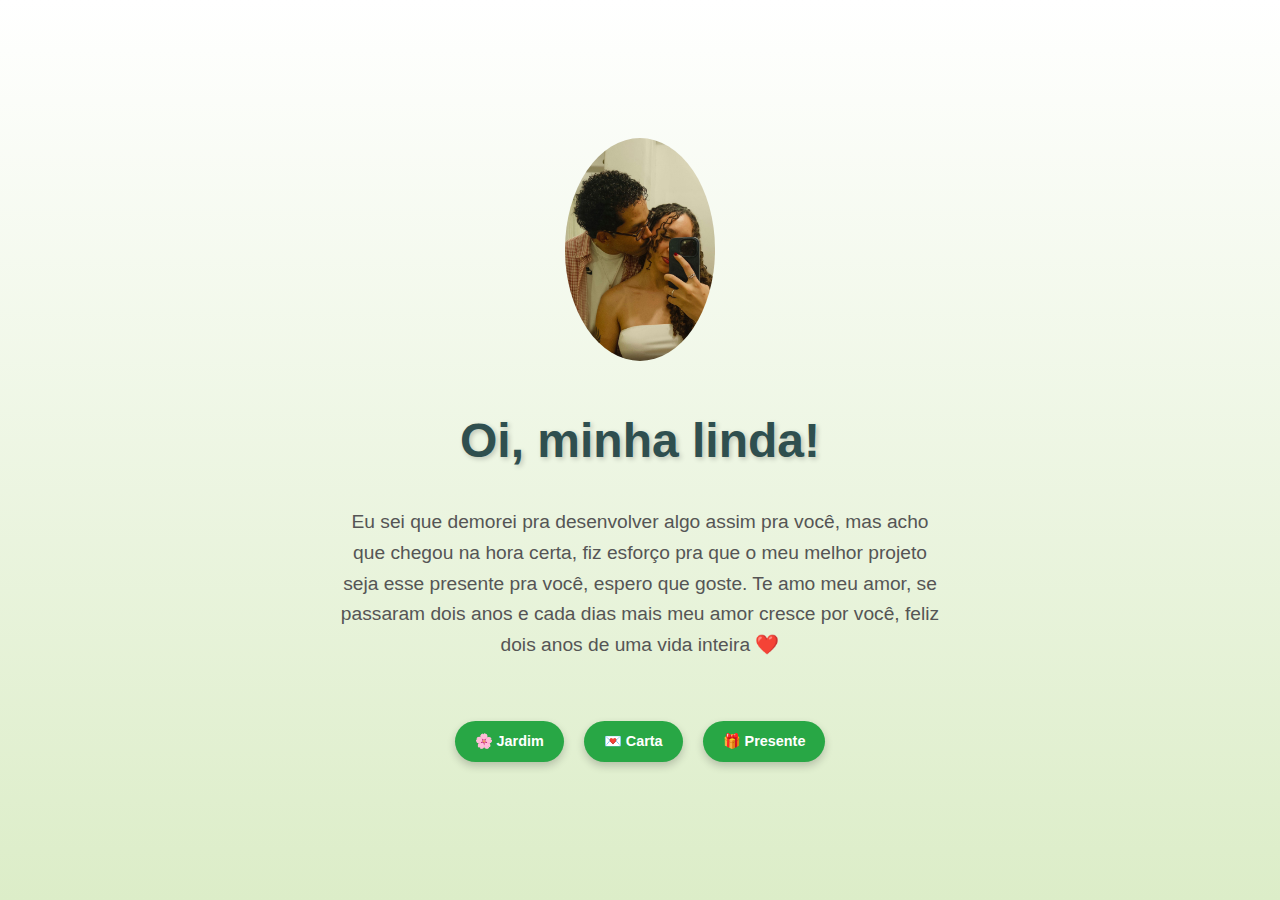
<file: index.html>
<!DOCTYPE html>
<html lang="pt-BR">
<head>
    <meta charset="UTF-8">
    <meta name="viewport" content="width=device-width, initial-scale=1.0">
    <title>Página Inicial</title>
    <style>
        html, body {
            height: 100%;
            margin: 0;
            padding: 0;
            display: flex;
            flex-direction: column;
            align-items: center;
            justify-content: center;
            font-family: 'Poppins', sans-serif; /* Fonte moderna */
            background: linear-gradient(#ffffff, #dcedc8);
        }

        h1 {
            font-size: 3em;
            color: #2f4f4f;
            margin-bottom: 20px;
            text-align: center;
            text-shadow: 2px 2px 5px rgba(0, 0, 0, 0.2);
        }

        p {
            font-size: 1.2em;
            line-height: 1.6em;
            color: #555;
            text-align: center;
            max-width: 600px;
            margin-bottom: 30px;
        }

        .buttons {
            display: flex;
            gap: 20px;
            margin-top: 30px;
        }

        .button {
            background-color: #28a745;
            color: white;
            padding: 12px 20px;
            text-decoration: none;
            border-radius: 25px;
            font-size: 0.9em;
            font-weight: bold;
            box-shadow: 0 4px 8px rgba(0, 0, 0, 0.2);
            transition: background-color 0.3s, transform 0.2s;
        }

        .button:hover {
            background-color: #218838;
            transform: translateY(-3px);
        }

        .button:active {
            background-color: #1e7e34;
            transform: translateY(1px);
        }
    </style>
</head>
<body>
    <img src="imagens/imagem_inicio.jpeg" alt="Foto de Bem-vinda" style="width: 150px; border-radius: 50%; margin-bottom: 20px;">

<h1>Oi, minha linda!</h1>

<p>
    Eu sei que demorei pra desenvolver algo assim pra você, mas acho que chegou na hora certa, fiz esforço pra que o meu melhor projeto seja esse presente pra você, espero que goste.
    Te amo meu amor, se passaram dois anos e cada dias mais meu amor cresce por você, feliz dois anos de uma vida inteira ❤️
</p>

<div class="buttons">
    <a href="flower.html" class="button">🌸 Jardim</a>
    <a href="carta.html" class="button">💌 Carta</a>
    <a href="presente.html" class="button">🎁 Presente</a>
</div>

</body>
</html>
</file>
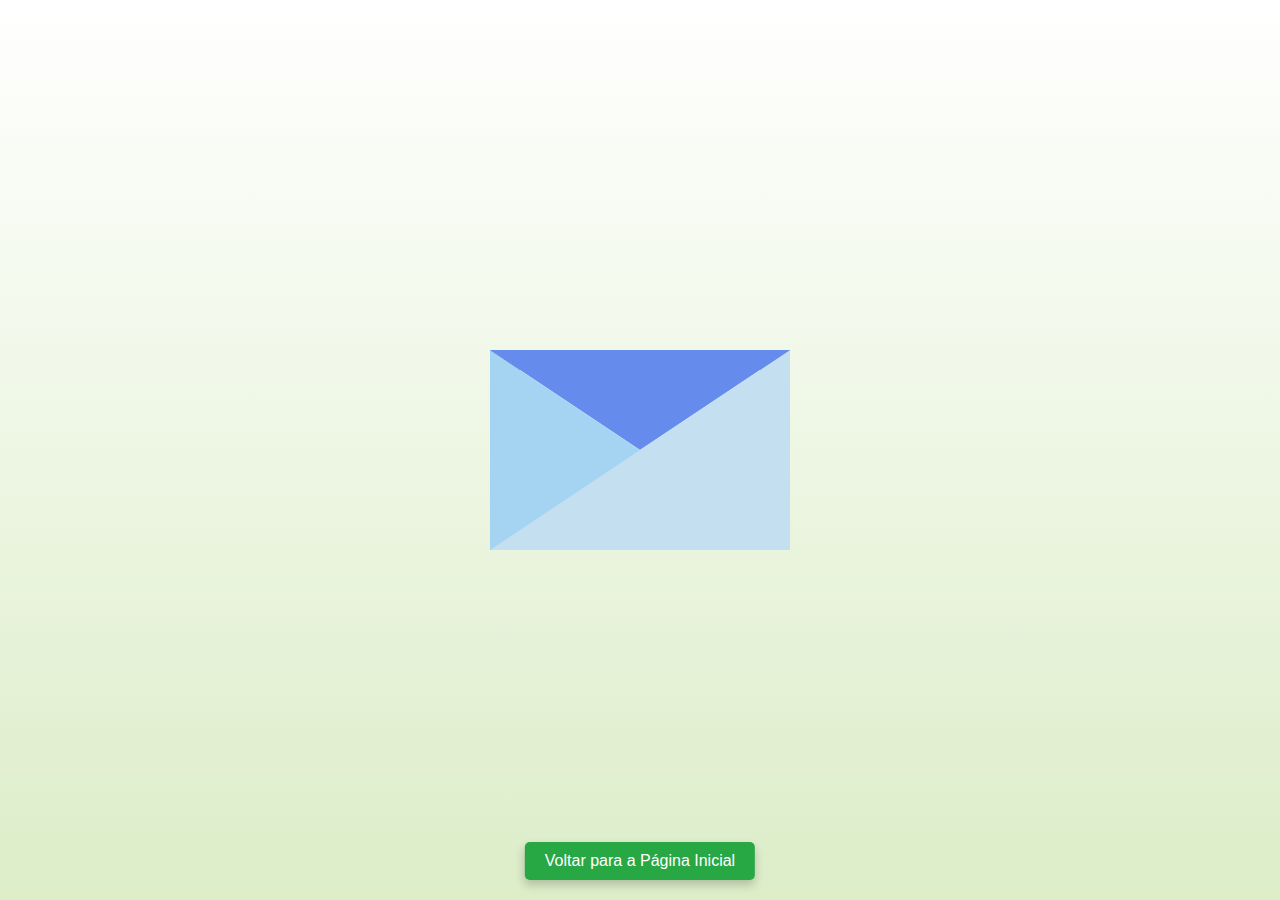
<file: carta.html>
<!DOCTYPE html>
<html lang="pt-BR">
<head>
    <meta charset="UTF-8">
    <meta name="viewport" content="width=device-width, initial-scale=1.0">
    <title>Carta</title>
    <style>
        * {
            margin: 0;
            padding: 0;
            box-sizing: border-box;
        }

        body {
            height: 100vh;
            width: 100%;
            display: flex;
            justify-content: center;
            align-items: center;
            font-family: 'Poppins', sans-serif;
            background: linear-gradient(#ffffff, #dcedc8);
        }

        .wrapper {
            height: 200px;
            width: 300px;
            background-color: #3760C9;
            position: relative;
            display: flex;
            justify-content: center;
            z-index: 0;
            cursor: pointer;
        }

        .lid {
            position: absolute;
            height: 100%;
            width: 100%;
            top: 0;
            left: 0;
            border-right: 150px solid transparent;
            border-bottom: 100px solid transparent;
            border-left: 150px solid transparent;
            transform-origin: top;
            transition: transform 0.25s linear;
        }

        /* Lid when closed */
        .lid.one {
            border-top: 100px solid #658ced;
            transform: rotateX(0deg);
            z-index: 3;
            transition-delay: 0.75s;
        }

        /* Lid when opened */
        .lid.two {
            border-top: 100px solid #3760C9;
            transform: rotateX(90deg);
            z-index: 1;
            transition-delay: 0.5s;
        }

        .envelope {
            position: absolute;
            height: 100%;
            width: 100%;
            top: 0;
            left: 0;
            border-top: 100px solid transparent;
            border-right: 150px solid #C4DFF0;
            border-bottom: 100px solid #C4DFF0;
            border-left: 150px solid #a4d4f2;
            z-index: 3;
        }

        .letter {
            position: absolute;
            top: 0;
            width: 80%;
            height: 80%;
            background-color: white;
            border-radius: 15px;
            z-index: 2;
            transition: transform 0.5s;
        }

        .open .lid.one {
            transform: rotateX(90deg);
            transition-delay: 0s;
        }

        .open .lid.two {
            transform: rotateX(180deg);
            transition-delay: 0.25s;
        }

        /* Folha de papel que aparece ao abrir o envelope */
        .popup-letter {
            position: fixed;
            top: 50%;
            left: 50%;
            transform: translate(-50%, -50%) scale(0);
            width: 60%;
            max-width: 500px;
            padding: 20px;
            background-color: #fff;
            border-radius: 10px;
            box-shadow: 0 10px 20px rgba(0, 0, 0, 0.2);
            z-index: 10;
            text-align: center;
            font-size: 1.2em;
            line-height: 1.6;
            transition: transform 0.5s ease;
        }

        .open-popup {
            transform: translate(-50%, -50%) scale(1);
        }

        .popup-letter button {
            margin-top: 20px;
            padding: 10px 20px;
            border: none;
            border-radius: 5px;
            background-color: #3760C9;
            color: white;
            cursor: pointer;
            font-size: 1em;
        }
        .back-button {
            position: absolute;
            bottom: 20px;
            left: 50%;
            transform: translateX(-50%);
            padding: 10px 20px;
            font-size: 1em;
            border: none;
            border-radius: 5px;
            background-color: #28a745;
            color: white;
            cursor: pointer;
            box-shadow: 0 5px 10px rgba(0, 0, 0, 0.2);
            transition: background-color 0.3s;
        }

        .back-button:hover {
            background-color: #294a96;
        }
    </style>
</head>
<body>
    <div class="wrapper" id="wrapper" onclick="toggleEnvelope()">
        <div class="lid one"></div>
        <div class="lid two"></div>
        <div class="envelope"></div>
        <div class="letter"></div>
    </div>

    <!-- Pop-up da carta -->
    <div class="popup-letter" id="popup-letter">
        <h2>Minha linda 💖</h2>
        <p>
            Amor da minha vida, acho que já falei muito que nem nos meus melhores sonhos eu poderia imaginar que Deus preparou uma
            pessoa tão perfeita pra completar a minha vida, você me faz querer ser melhor todo dia, me faz querer pensar no meu futuro, me faz feliz só de lembrar que eu tenho você.
             Obrigado por ser a melhor namorada do mundo mais um ano. Você é meu 🍀
        </p>
        <button onclick="closePopup()">Fechar</button>
    </div>

    <button class="back-button" onclick="window.location.href='index.html'">Voltar para a Página Inicial</button>

    <script>
        function toggleEnvelope() {
            const wrapper = document.getElementById('wrapper');
            const popupLetter = document.getElementById('popup-letter');
            wrapper.classList.toggle('open');

            // Exibe o pop-up da carta após abrir o envelope
            setTimeout(() => {
                popupLetter.classList.add('open-popup');
            }, 1000);
        }

        function closePopup() {
            const popupLetter = document.getElementById('popup-letter');
            popupLetter.classList.remove('open-popup');
        }
    </script>
</body>
</html>
</file>
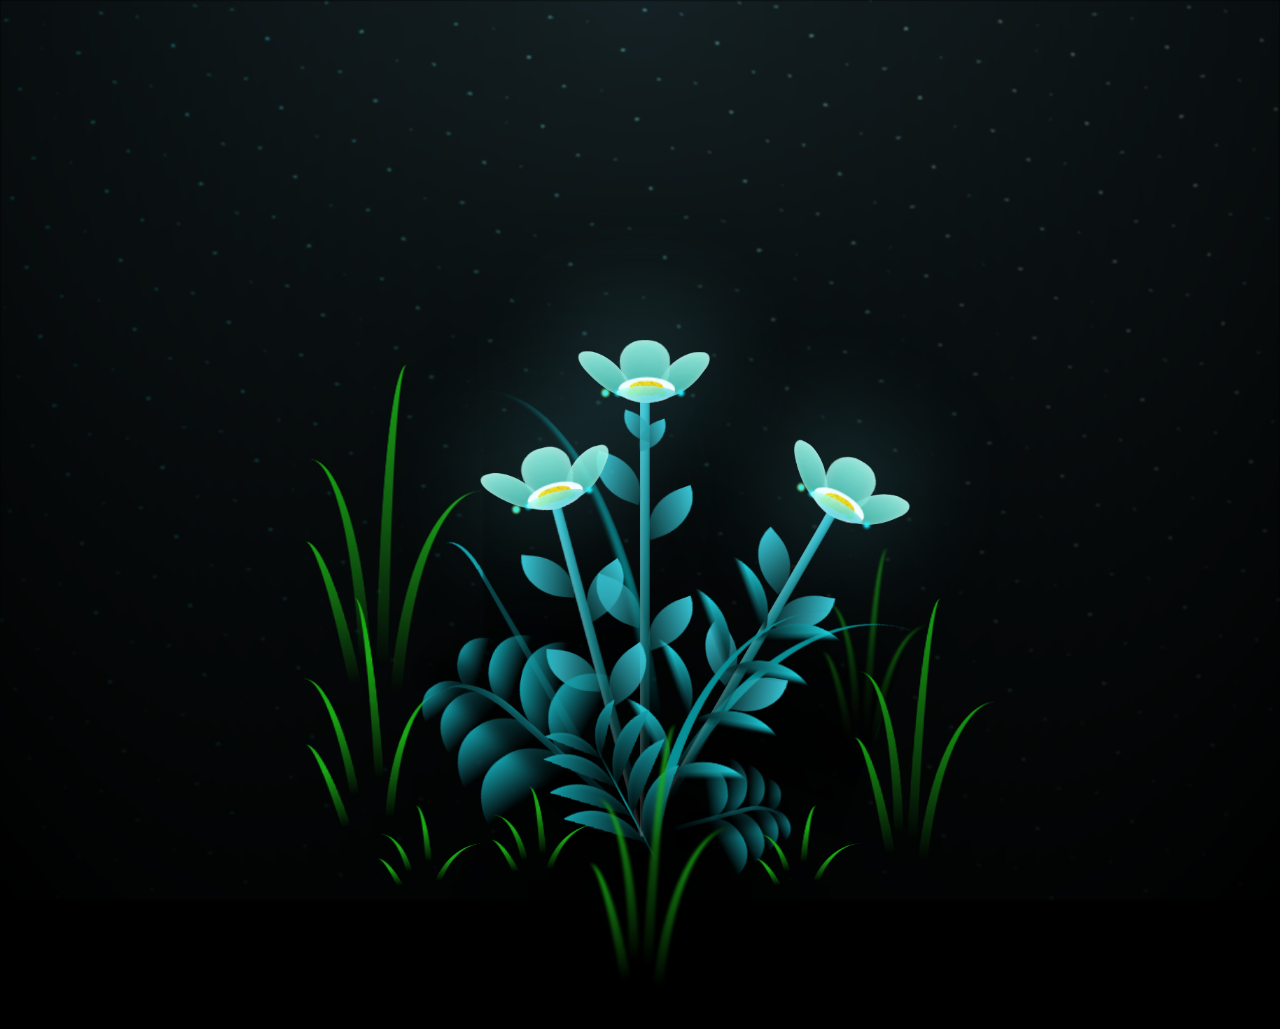
<file: flower (1).html>
<!DOCTYPE html>
<html lang="en">
<head>
    <meta charset="UTF-8">
    <meta name="viewport" content="width=device-width, initial-scale=1.0">
    <title>Glowing plant</title>
    <link rel="style.css" href="">
</head>
  
<body class="not-loaded">
  <div class="night"></div>
  <div class="flowers">
    <div class="flower flower--1">
      <div class="flower__leafs flower__leafs--1">
        <div class="flower__leaf flower__leaf--1"></div>
        <div class="flower__leaf flower__leaf--2"></div>
        <div class="flower__leaf flower__leaf--3"></div>
        <div class="flower__leaf flower__leaf--4"></div>
        

        <div class="flower__white-circle"></div>

        <div class="flower__light flower__light--1"></div>
        <div class="flower__light flower__light--2"></div>
        <div class="flower__light flower__light--3"></div>
        <div class="flower__light flower__light--4"></div>
        <div class="flower__light flower__light--5"></div>
        <div class="flower__light flower__light--6"></div>
        <div class="flower__light flower__light--7"></div>
        <div class="flower__light flower__light--8"></div>

      </div>
      <div class="flower__line">
        <div class="flower__line__leaf flower__line__leaf--1"></div>
        <div class="flower__line__leaf flower__line__leaf--2"></div>
        <div class="flower__line__leaf flower__line__leaf--3"></div>
        <div class="flower__line__leaf flower__line__leaf--4"></div>
        <div class="flower__line__leaf flower__line__leaf--5"></div>
        <div class="flower__line__leaf flower__line__leaf--6"></div>
      </div>
    </div>

    <div class="flower flower--2">
      <div class="flower__leafs flower__leafs--2">
        <div class="flower__leaf flower__leaf--1"></div>
        <div class="flower__leaf flower__leaf--2"></div>
        <div class="flower__leaf flower__leaf--3"></div>
        <div class="flower__leaf flower__leaf--4"></div>
        <div class="flower__white-circle"></div>

        <div class="flower__light flower__light--1"></div>
        <div class="flower__light flower__light--2"></div>
        <div class="flower__light flower__light--3"></div>
        <div class="flower__light flower__light--4"></div>
        <div class="flower__light flower__light--5"></div>
        <div class="flower__light flower__light--6"></div>
        <div class="flower__light flower__light--7"></div>
        <div class="flower__light flower__light--8"></div>

      </div>
      <div class="flower__line">
        <div class="flower__line__leaf flower__line__leaf--1"></div>
        <div class="flower__line__leaf flower__line__leaf--2"></div>
        <div class="flower__line__leaf flower__line__leaf--3"></div>
        <div class="flower__line__leaf flower__line__leaf--4"></div>
      </div>
    </div>

    <div class="flower flower--3">
      <div class="flower__leafs flower__leafs--3">
        <div class="flower__leaf flower__leaf--1"></div>
        <div class="flower__leaf flower__leaf--2"></div>
        <div class="flower__leaf flower__leaf--3"></div>
        <div class="flower__leaf flower__leaf--4"></div>
        <div class="flower__white-circle"></div>

        <div class="flower__light flower__light--1"></div>
        <div class="flower__light flower__light--2"></div>
        <div class="flower__light flower__light--3"></div>
        <div class="flower__light flower__light--4"></div>
        <div class="flower__light flower__light--5"></div>
        <div class="flower__light flower__light--6"></div>
        <div class="flower__light flower__light--7"></div>
        <div class="flower__light flower__light--8"></div>

      </div>
      <div class="flower__line">
        <div class="flower__line__leaf flower__line__leaf--1"></div>
        <div class="flower__line__leaf flower__line__leaf--2"></div>
        <div class="flower__line__leaf flower__line__leaf--3"></div>
        <div class="flower__line__leaf flower__line__leaf--4"></div>
      </div>
    </div>

    <div class="grow-ans" style="--d:1.2s">
      <div class="flower__g-long">
        <div class="flower__g-long__top"></div>
        <div class="flower__g-long__bottom"></div>
      </div>
    </div>

    <div class="growing-grass">
      <div class="flower__grass flower__grass--1">
        <div class="flower__grass--top"></div>
        <div class="flower__grass--bottom"></div>
        <div class="flower__grass__leaf flower__grass__leaf--1"></div>
        <div class="flower__grass__leaf flower__grass__leaf--2"></div>
        <div class="flower__grass__leaf flower__grass__leaf--3"></div>
        <div class="flower__grass__leaf flower__grass__leaf--4"></div>
        <div class="flower__grass__leaf flower__grass__leaf--5"></div>
        <div class="flower__grass__leaf flower__grass__leaf--6"></div>
        <div class="flower__grass__leaf flower__grass__leaf--7"></div>
        <div class="flower__grass__leaf flower__grass__leaf--8"></div>
        <div class="flower__grass__overlay"></div>
      </div>
    </div>

    <div class="growing-grass">
      <div class="flower__grass flower__grass--2">
        <div class="flower__grass--top"></div>
        <div class="flower__grass--bottom"></div>
        <div class="flower__grass__leaf flower__grass__leaf--1"></div>
        <div class="flower__grass__leaf flower__grass__leaf--2"></div>
        <div class="flower__grass__leaf flower__grass__leaf--3"></div>
        <div class="flower__grass__leaf flower__grass__leaf--4"></div>
        <div class="flower__grass__leaf flower__grass__leaf--5"></div>
        <div class="flower__grass__leaf flower__grass__leaf--6"></div>
        <div class="flower__grass__leaf flower__grass__leaf--7"></div>
        <div class="flower__grass__leaf flower__grass__leaf--8"></div>
        <div class="flower__grass__overlay"></div>
      </div>
    </div>

    <div class="grow-ans" style="--d:2.4s">
      <div class="flower__g-right flower__g-right--1">
        <div class="leaf"></div>
      </div>
    </div>

    <div class="grow-ans" style="--d:2.8s">
      <div class="flower__g-right flower__g-right--2">
        <div class="leaf"></div>
      </div>
    </div>

    <div class="grow-ans" style="--d:2.8s">
      <div class="flower__g-front">
        <div class="flower__g-front__leaf-wrapper flower__g-front__leaf-wrapper--1">
          <div class="flower__g-front__leaf"></div>
        </div>
        <div class="flower__g-front__leaf-wrapper flower__g-front__leaf-wrapper--2">
          <div class="flower__g-front__leaf"></div>
        </div>
        <div class="flower__g-front__leaf-wrapper flower__g-front__leaf-wrapper--3">
          <div class="flower__g-front__leaf"></div>
        </div>
        <div class="flower__g-front__leaf-wrapper flower__g-front__leaf-wrapper--4">
          <div class="flower__g-front__leaf"></div>
        </div>
        <div class="flower__g-front__leaf-wrapper flower__g-front__leaf-wrapper--5">
          <div class="flower__g-front__leaf"></div>
        </div>
        <div class="flower__g-front__leaf-wrapper flower__g-front__leaf-wrapper--6">
          <div class="flower__g-front__leaf"></div>
        </div>
        <div class="flower__g-front__leaf-wrapper flower__g-front__leaf-wrapper--7">
          <div class="flower__g-front__leaf"></div>
        </div>
        <div class="flower__g-front__leaf-wrapper flower__g-front__leaf-wrapper--8">
          <div class="flower__g-front__leaf"></div>
        </div>
        <div class="flower__g-front__line"></div>
      </div>
    </div>

    <div class="grow-ans" style="--d:3.2s">
      <div class="flower__g-fr">
        <div class="leaf"></div>
        <div class="flower__g-fr__leaf flower__g-fr__leaf--1"></div>
        <div class="flower__g-fr__leaf flower__g-fr__leaf--2"></div>
        <div class="flower__g-fr__leaf flower__g-fr__leaf--3"></div>
        <div class="flower__g-fr__leaf flower__g-fr__leaf--4"></div>
        <div class="flower__g-fr__leaf flower__g-fr__leaf--5"></div>
        <div class="flower__g-fr__leaf flower__g-fr__leaf--6"></div>
        <div class="flower__g-fr__leaf flower__g-fr__leaf--7"></div>
        <div class="flower__g-fr__leaf flower__g-fr__leaf--8"></div>
      </div>
    </div>

    <div class="long-g long-g--0">
      <div class="grow-ans" style="--d:3s">
        <div class="leaf leaf--0"></div>
      </div>
      <div class="grow-ans" style="--d:2.2s">
        <div class="leaf leaf--1"></div>
      </div>
      <div class="grow-ans" style="--d:3.4s">
        <div class="leaf leaf--2"></div>
      </div>
      <div class="grow-ans" style="--d:3.6s">
        <div class="leaf leaf--3"></div>
      </div>
    </div>

    <div class="long-g long-g--1">
      <div class="grow-ans" style="--d:3.6s">
        <div class="leaf leaf--0"></div>
      </div>
      <div class="grow-ans" style="--d:3.8s">
        <div class="leaf leaf--1"></div>
      </div>
      <div class="grow-ans" style="--d:4s">
        <div class="leaf leaf--2"></div>
      </div>
      <div class="grow-ans" style="--d:4.2s">
        <div class="leaf leaf--3"></div>
      </div>
    </div>

    <div class="long-g long-g--2">
      <div class="grow-ans" style="--d:4s">
        <div class="leaf leaf--0"></div>
      </div>
      <div class="grow-ans" style="--d:4.2s">
        <div class="leaf leaf--1"></div>
      </div>
      <div class="grow-ans" style="--d:4.4s">
        <div class="leaf leaf--2"></div>
      </div>
      <div class="grow-ans" style="--d:4.6s">
        <div class="leaf leaf--3"></div>
      </div>
    </div>

    <div class="long-g long-g--3">
      <div class="grow-ans" style="--d:4s">
        <div class="leaf leaf--0"></div>
      </div>
      <div class="grow-ans" style="--d:4.2s">
        <div class="leaf leaf--1"></div>
      </div>
      <div class="grow-ans" style="--d:3s">
        <div class="leaf leaf--2"></div>
      </div>
      <div class="grow-ans" style="--d:3.6s">
        <div class="leaf leaf--3"></div>
      </div>
    </div>

    <div class="long-g long-g--4">
      <div class="grow-ans" style="--d:4s">
        <div class="leaf leaf--0"></div>
      </div>
      <div class="grow-ans" style="--d:4.2s">
        <div class="leaf leaf--1"></div>
      </div>
      <div class="grow-ans" style="--d:3s">
        <div class="leaf leaf--2"></div>
      </div>
      <div class="grow-ans" style="--d:3.6s">
        <div class="leaf leaf--3"></div>
      </div>
    </div>

    <div class="long-g long-g--5">
      <div class="grow-ans" style="--d:4s">
        <div class="leaf leaf--0"></div>
      </div>
      <div class="grow-ans" style="--d:4.2s">
        <div class="leaf leaf--1"></div>
      </div>
      <div class="grow-ans" style="--d:3s">
        <div class="leaf leaf--2"></div>
      </div>
      <div class="grow-ans" style="--d:3.6s">
        <div class="leaf leaf--3"></div>
      </div>
    </div>

    <div class="long-g long-g--6">
      <div class="grow-ans" style="--d:4.2s">
        <div class="leaf leaf--0"></div>
      </div>
      <div class="grow-ans" style="--d:4.4s">
        <div class="leaf leaf--1"></div>
      </div>
      <div class="grow-ans" style="--d:4.6s">
        <div class="leaf leaf--2"></div>
      </div>
      <div class="grow-ans" style="--d:4.8s">
        <div class="leaf leaf--3"></div>
      </div>
    </div>

    <div class="long-g long-g--7">
      <div class="grow-ans" style="--d:3s">
        <div class="leaf leaf--0"></div>
      </div>
      <div class="grow-ans" style="--d:3.2s">
        <div class="leaf leaf--1"></div>
      </div>
      <div class="grow-ans" style="--d:3.5s">
        <div class="leaf leaf--2"></div>
      </div>
      <div class="grow-ans" style="--d:3.6s">
        <div class="leaf leaf--3"></div>
      </div>
    </div>
  </div>
  <style>
    *,
*::after,
*::before {
  padding: 0;
  margin: 0;
  box-sizing: border-box;
}

:root {
  --dark-color: #000;
}

body {
  display: flex;
  align-items: flex-end;
  justify-content: center;
  min-height: 100vh;
  background-color: var(--dark-color);
  overflow: hidden;
  perspective: 1000px;
}

.night {
  position: fixed;
  left: 50%;
  top: 0;
  transform: translateX(-50%);
  width: 100%;
  height: 100%;
  filter: blur(0.1vmin);
  background-image: radial-gradient(ellipse at top, transparent 0%, var(--dark-color)), radial-gradient(ellipse at bottom, var(--dark-color), rgba(145, 233, 255, 0.2)), repeating-linear-gradient(220deg, black 0px, black 19px, transparent 19px, transparent 22px), repeating-linear-gradient(189deg, black 0px, black 19px, transparent 19px, transparent 22px), repeating-linear-gradient(148deg, black 0px, black 19px, transparent 19px, transparent 22px), linear-gradient(90deg, #00fffa, #f0f0f0);
}

.flowers {
  position: relative;
  transform: scale(0.7);
}

.flower {
  position: absolute;
  bottom: 10vmin;
  transform-origin: bottom center;
  z-index: 10;
  --fl-speed: 0.8s;
}
.flower--1 {
  animation: moving-flower-1 4s linear infinite;
}
.flower--1 .flower__line {
  height: 70vmin;
  animation-delay: 0.3s;
}
.flower--1 .flower__line__leaf--1 {
  animation: blooming-leaf-right var(--fl-speed) 1.6s backwards;
}
.flower--1 .flower__line__leaf--2 {
  animation: blooming-leaf-right var(--fl-speed) 1.4s backwards;
}
.flower--1 .flower__line__leaf--3 {
  animation: blooming-leaf-left var(--fl-speed) 1.2s backwards;
}
.flower--1 .flower__line__leaf--4 {
  animation: blooming-leaf-left var(--fl-speed) 1s backwards;
}
.flower--1 .flower__line__leaf--5 {
  animation: blooming-leaf-right var(--fl-speed) 1.8s backwards;
}
.flower--1 .flower__line__leaf--6 {
  animation: blooming-leaf-left var(--fl-speed) 2s backwards;
}
.flower--2 {
  left: 50%;
  transform: rotate(30deg);
  animation: moving-flower-2 4s linear infinite;
}
.flower--2 .flower__line {
  height: 60vmin;
  animation-delay: 0.8s;
}
.flower--2 .flower__line__leaf--1 {
  animation: blooming-leaf-right var(--fl-speed) 1.9s backwards;
}
.flower--2 .flower__line__leaf--2 {
  animation: blooming-leaf-right var(--fl-speed) 1.7s backwards;
}
.flower--2 .flower__line__leaf--3 {
  animation: blooming-leaf-left var(--fl-speed) 1.5s backwards;
}
.flower--2 .flower__line__leaf--4 {
  animation: blooming-leaf-left var(--fl-speed) 1.3s backwards;
}
.flower--3 {
  left: 50%;
  transform: rotate(-15deg);
  animation: moving-flower-3 4s linear infinite;
}
.flower--3 .flower__line {
  animation-delay: 0.9s;
}
.flower--3 .flower__line__leaf--1 {
  animation: blooming-leaf-right var(--fl-speed) 2.5s backwards;
}
.flower--3 .flower__line__leaf--2 {
  animation: blooming-leaf-right var(--fl-speed) 2.3s backwards;
}
.flower--3 .flower__line__leaf--3 {
  animation: blooming-leaf-left var(--fl-speed) 2.1s backwards;
}
.flower--3 .flower__line__leaf--4 {
  animation: blooming-leaf-left var(--fl-speed) 1.9s backwards;
}
.flower__leafs {
  position: relative;
  animation: blooming-flower 2s backwards;
}
.flower__leafs--1 {
  animation-delay: 1.1s;
}
.flower__leafs--2 {
  animation-delay: 1.4s;
}
.flower__leafs--3 {
  animation-delay: 1.7s;
}
.flower__leafs::after {
  content: "";
  position: absolute;
  left: 0;
  top: 0;
  transform: translate(-50%, -100%);
  width: 8vmin;
  height: 8vmin;
  background-color: #6bf0ff;
  filter: blur(10vmin);
}
.flower__leaf {
  position: absolute;
  bottom: 0;
  left: 50%;
  width: 8vmin;
  height: 11vmin;
  border-radius: 51% 49% 47% 53%/44% 45% 55% 69%;
  background-color: #65e6cc;
  background-image: linear-gradient(to top, #40bbab, #a7ffee);
  transform-origin: bottom center;
  opacity: 0.9;
  box-shadow: inset 0 0 2vmin rgba(255, 255, 255, 0.5);
}
.flower__leaf--1 {
  transform: translate(-10%, 1%) rotateY(40deg) rotateX(-50deg);
}
.flower__leaf--2 {
  transform: translate(-50%, -4%) rotateX(40deg);
}
.flower__leaf--3 {
  transform: translate(-90%, 0%) rotateY(45deg) rotateX(50deg);
}
.flower__leaf--4 {
  width: 8vmin;
  height: 8vmin;
  transform-origin: bottom left;
  border-radius: 4vmin 10vmin 4vmin 4vmin;
  transform: translate(0%, 18%) rotateX(70deg) rotate(-43deg);
  background-image: linear-gradient(to top, #39c6d6, #a7ffee);
  z-index: 1;
  opacity: 0.8;
}
.flower__white-circle {
  position: absolute;
  left: -3.5vmin;
  top: -3vmin;
  width: 9vmin;
  height: 4vmin;
  border-radius: 50%;
  background-color: #fff;
}
.flower__white-circle::after {
  content: "";
  position: absolute;
  left: 50%;
  top: 45%;
  transform: translate(-50%, -50%);
  width: 60%;
  height: 60%;
  border-radius: inherit;
  background-image: repeating-linear-gradient(135deg, rgba(0, 0, 0, 0.03) 0px, rgba(0, 0, 0, 0.03) 1px, transparent 1px, transparent 12px), repeating-linear-gradient(45deg, rgba(0, 0, 0, 0.03) 0px, rgba(0, 0, 0, 0.03) 1px, transparent 1px, transparent 12px), repeating-linear-gradient(67.5deg, rgba(0, 0, 0, 0.03) 0px, rgba(0, 0, 0, 0.03) 1px, transparent 1px, transparent 12px), repeating-linear-gradient(135deg, rgba(0, 0, 0, 0.03) 0px, rgba(0, 0, 0, 0.03) 1px, transparent 1px, transparent 12px), repeating-linear-gradient(45deg, rgba(0, 0, 0, 0.03) 0px, rgba(0, 0, 0, 0.03) 1px, transparent 1px, transparent 12px), repeating-linear-gradient(112.5deg, rgba(0, 0, 0, 0.03) 0px, rgba(0, 0, 0, 0.03) 1px, transparent 1px, transparent 12px), repeating-linear-gradient(112.5deg, rgba(0, 0, 0, 0.03) 0px, rgba(0, 0, 0, 0.03) 1px, transparent 1px, transparent 12px), repeating-linear-gradient(45deg, rgba(0, 0, 0, 0.03) 0px, rgba(0, 0, 0, 0.03) 1px, transparent 1px, transparent 12px), repeating-linear-gradient(22.5deg, rgba(0, 0, 0, 0.03) 0px, rgba(0, 0, 0, 0.03) 1px, transparent 1px, transparent 12px), repeating-linear-gradient(45deg, rgba(0, 0, 0, 0.03) 0px, rgba(0, 0, 0, 0.03) 1px, transparent 1px, transparent 12px), repeating-linear-gradient(22.5deg, rgba(0, 0, 0, 0.03) 0px, rgba(0, 0, 0, 0.03) 1px, transparent 1px, transparent 12px), repeating-linear-gradient(135deg, rgba(0, 0, 0, 0.03) 0px, rgba(0, 0, 0, 0.03) 1px, transparent 1px, transparent 12px), repeating-linear-gradient(157.5deg, rgba(0, 0, 0, 0.03) 0px, rgba(0, 0, 0, 0.03) 1px, transparent 1px, transparent 12px), repeating-linear-gradient(67.5deg, rgba(0, 0, 0, 0.03) 0px, rgba(0, 0, 0, 0.03) 1px, transparent 1px, transparent 12px), repeating-linear-gradient(67.5deg, rgba(0, 0, 0, 0.03) 0px, rgba(0, 0, 0, 0.03) 1px, transparent 1px, transparent 12px), linear-gradient(90deg, #ffeb12, #ffce00);
}
.flower__line {
  height: 55vmin;
  width: 1.5vmin;
  background-image: linear-gradient(to left, rgba(0, 0, 0, 0.2), transparent, rgba(255, 255, 255, 0.2)), linear-gradient(to top, transparent 10%, #14757a, #39c6d6);
  box-shadow: inset 0 0 2px rgba(0, 0, 0, 0.5);
  animation: grow-flower-tree 4s backwards;
}
.flower__line__leaf {
  --w: 7vmin;
  --h: calc(var(--w) + 2vmin);
  position: absolute;
  top: 20%;
  left: 90%;
  width: var(--w);
  height: var(--h);
  border-top-right-radius: var(--h);
  border-bottom-left-radius: var(--h);
  background-image: linear-gradient(to top, rgba(20, 117, 122, 0.4), #39c6d6);
}
.flower__line__leaf--1 {
  transform: rotate(70deg) rotateY(30deg);
}
.flower__line__leaf--2 {
  top: 45%;
  transform: rotate(70deg) rotateY(30deg);
}
.flower__line__leaf--3, .flower__line__leaf--4, .flower__line__leaf--6 {
  border-top-right-radius: 0;
  border-bottom-left-radius: 0;
  border-top-left-radius: var(--h);
  border-bottom-right-radius: var(--h);
  left: -460%;
  top: 12%;
  transform: rotate(-70deg) rotateY(30deg);
}
.flower__line__leaf--4 {
  top: 40%;
}
.flower__line__leaf--5 {
  top: 0;
  transform-origin: left;
  transform: rotate(70deg) rotateY(30deg) scale(0.6);
}
.flower__line__leaf--6 {
  top: -2%;
  left: -450%;
  transform-origin: right;
  transform: rotate(-70deg) rotateY(30deg) scale(0.6);
}
.flower__light {
  position: absolute;
  bottom: 0vmin;
  width: 1vmin;
  height: 1vmin;
  background-color: #fffb00;
  border-radius: 50%;
  filter: blur(0.2vmin);
  animation: light-ans 4s linear infinite backwards;
}
.flower__light:nth-child(odd) {
  background-color: #23f0ff;
}
.flower__light--1 {
  left: -2vmin;
  animation-delay: 1s;
}
.flower__light--2 {
  left: 3vmin;
  animation-delay: 0.5s;
}
.flower__light--3 {
  left: -6vmin;
  animation-delay: 0.3s;
}
.flower__light--4 {
  left: 6vmin;
  animation-delay: 0.9s;
}
.flower__light--5 {
  left: -1vmin;
  animation-delay: 1.5s;
}
.flower__light--6 {
  left: -4vmin;
  animation-delay: 3s;
}
.flower__light--7 {
  left: 3vmin;
  animation-delay: 2s;
}
.flower__light--8 {
  left: -6vmin;
  animation-delay: 3.5s;
}
.flower__grass {
  --c: #159faa;
  --line-w: 1.5vmin;
  position: absolute;
  bottom: 12vmin;
  left: -7vmin;
  display: flex;
  flex-direction: column;
  align-items: flex-end;
  z-index: 20;
  transform-origin: bottom center;
  transform: rotate(-48deg) rotateY(40deg);
}
.flower__grass--1 {
  animation: moving-grass 2s linear infinite;
}
.flower__grass--2 {
  left: 2vmin;
  bottom: 10vmin;
  transform: scale(0.5) rotate(75deg) rotateX(10deg) rotateY(-200deg);
  opacity: 0.8;
  z-index: 0;
  animation: moving-grass--2 1.5s linear infinite;
}
.flower__grass--top {
  width: 7vmin;
  height: 10vmin;
  border-top-right-radius: 100%;
  border-right: var(--line-w) solid var(--c);
  transform-origin: bottom center;
  transform: rotate(-2deg);
}
.flower__grass--bottom {
  margin-top: -2px;
  width: var(--line-w);
  height: 25vmin;
  background-image: linear-gradient(to top, transparent, var(--c));
}
.flower__grass__leaf {
  --size: 10vmin;
  position: absolute;
  width: calc(var(--size) * 2.1);
  height: var(--size);
  border-top-left-radius: var(--size);
  border-top-right-radius: var(--size);
  background-image: linear-gradient(to top, transparent, transparent 30%, var(--c));
  z-index: 100;
}
.flower__grass__leaf--1 {
  top: -6%;
  left: 30%;
  --size: 6vmin;
  transform: rotate(-20deg);
  animation: growing-grass-ans--1 2s 2.6s backwards;
}
@keyframes growing-grass-ans--1 {
  0% {
    transform-origin: bottom left;
    transform: rotate(-20deg) scale(0);
  }
}
.flower__grass__leaf--2 {
  top: -5%;
  left: -110%;
  --size: 6vmin;
  transform: rotate(10deg);
  animation: growing-grass-ans--2 2s 2.4s linear backwards;
}
@keyframes growing-grass-ans--2 {
  0% {
    transform-origin: bottom right;
    transform: rotate(10deg) scale(0);
  }
}
.flower__grass__leaf--3 {
  top: 5%;
  left: 60%;
  --size: 8vmin;
  transform: rotate(-18deg) rotateX(-20deg);
  animation: growing-grass-ans--3 2s 2.2s linear backwards;
}
@keyframes growing-grass-ans--3 {
  0% {
    transform-origin: bottom left;
    transform: rotate(-18deg) rotateX(-20deg) scale(0);
  }
}
.flower__grass__leaf--4 {
  top: 6%;
  left: -135%;
  --size: 8vmin;
  transform: rotate(2deg);
  animation: growing-grass-ans--4 2s 2s linear backwards;
}
@keyframes growing-grass-ans--4 {
  0% {
    transform-origin: bottom right;
    transform: rotate(2deg) scale(0);
  }
}
.flower__grass__leaf--5 {
  top: 20%;
  left: 60%;
  --size: 10vmin;
  transform: rotate(-24deg) rotateX(-20deg);
  animation: growing-grass-ans--5 2s 1.8s linear backwards;
}
@keyframes growing-grass-ans--5 {
  0% {
    transform-origin: bottom left;
    transform: rotate(-24deg) rotateX(-20deg) scale(0);
  }
}
.flower__grass__leaf--6 {
  top: 22%;
  left: -180%;
  --size: 10vmin;
  transform: rotate(10deg);
  animation: growing-grass-ans--6 2s 1.6s linear backwards;
}
@keyframes growing-grass-ans--6 {
  0% {
    transform-origin: bottom right;
    transform: rotate(10deg) scale(0);
  }
}
.flower__grass__leaf--7 {
  top: 39%;
  left: 70%;
  --size: 10vmin;
  transform: rotate(-10deg);
  animation: growing-grass-ans--7 2s 1.4s linear backwards;
}
@keyframes growing-grass-ans--7 {
  0% {
    transform-origin: bottom left;
    transform: rotate(-10deg) scale(0);
  }
}
.flower__grass__leaf--8 {
  top: 40%;
  left: -215%;
  --size: 11vmin;
  transform: rotate(10deg);
  animation: growing-grass-ans--8 2s 1.2s linear backwards;
}
@keyframes growing-grass-ans--8 {
  0% {
    transform-origin: bottom right;
    transform: rotate(10deg) scale(0);
  }
}
.flower__grass__overlay {
  position: absolute;
  top: -10%;
  right: 0%;
  width: 100%;
  height: 100%;
  background-color: rgba(0, 0, 0, 0.6);
  filter: blur(1.5vmin);
  z-index: 100;
}
.flower__g-long {
  --w: 2vmin;
  --h: 6vmin;
  --c: #159faa;
  position: absolute;
  bottom: 10vmin;
  left: -3vmin;
  transform-origin: bottom center;
  transform: rotate(-30deg) rotateY(-20deg);
  display: flex;
  flex-direction: column;
  align-items: flex-end;
  animation: flower-g-long-ans 3s linear infinite;
}
@keyframes flower-g-long-ans {
  0%, 100% {
    transform: rotate(-30deg) rotateY(-20deg);
  }
  50% {
    transform: rotate(-32deg) rotateY(-20deg);
  }
}
.flower__g-long__top {
  top: calc(var(--h) * -1);
  width: calc(var(--w) + 1vmin);
  height: var(--h);
  border-top-right-radius: 100%;
  border-right: 0.7vmin solid var(--c);
  transform: translate(-0.7vmin, 1vmin);
}
.flower__g-long__bottom {
  width: var(--w);
  height: 50vmin;
  transform-origin: bottom center;
  background-image: linear-gradient(to top, transparent 30%, var(--c));
  box-shadow: inset 0 0 2px rgba(0, 0, 0, 0.5);
  clip-path: polygon(35% 0, 65% 1%, 100% 100%, 0% 100%);
}
.flower__g-right {
  position: absolute;
  bottom: 6vmin;
  left: -2vmin;
  transform-origin: bottom left;
  transform: rotate(20deg);
}
.flower__g-right .leaf {
  width: 30vmin;
  height: 50vmin;
  border-top-left-radius: 100%;
  border-left: 2vmin solid #079097;
  background-image: linear-gradient(to bottom, transparent, var(--dark-color) 60%);
  mask-image: linear-gradient(to top, transparent 30%, #079097 60%);
}
.flower__g-right--1 {
  animation: flower-g-right-ans 2.5s linear infinite;
}
.flower__g-right--2 {
  left: 5vmin;
  transform: rotateY(-180deg);
  animation: flower-g-right-ans--2 3s linear infinite;
}
.flower__g-right--2 .leaf {
  height: 75vmin;
  filter: blur(0.3vmin);
  opacity: 0.8;
}
@keyframes flower-g-right-ans {
  0%, 100% {
    transform: rotate(20deg);
  }
  50% {
    transform: rotate(24deg) rotateX(-20deg);
  }
}
@keyframes flower-g-right-ans--2 {
  0%, 100% {
    transform: rotateY(-180deg) rotate(0deg) rotateX(-20deg);
  }
  50% {
    transform: rotateY(-180deg) rotate(6deg) rotateX(-20deg);
  }
}
.flower__g-front {
  position: absolute;
  bottom: 6vmin;
  left: 2.5vmin;
  z-index: 100;
  transform-origin: bottom center;
  transform: rotate(-28deg) rotateY(30deg) scale(1.04);
  animation: flower__g-front-ans 2s linear infinite;
}
@keyframes flower__g-front-ans {
  0%, 100% {
    transform: rotate(-28deg) rotateY(30deg) scale(1.04);
  }
  50% {
    transform: rotate(-35deg) rotateY(40deg) scale(1.04);
  }
}
.flower__g-front__line {
  width: 0.3vmin;
  height: 20vmin;
  background-image: linear-gradient(to top, transparent, #079097, transparent 100%);
  position: relative;
}
.flower__g-front__leaf-wrapper {
  position: absolute;
  top: 0;
  left: 0;
  transform-origin: bottom left;
  transform: rotate(10deg);
}
.flower__g-front__leaf-wrapper:nth-child(even) {
  left: 0vmin;
  transform: rotateY(-180deg) rotate(5deg);
  animation: flower__g-front__leaf-left-ans 1s ease-in backwards;
}
.flower__g-front__leaf-wrapper:nth-child(odd) {
  animation: flower__g-front__leaf-ans 1s ease-in backwards;
}
.flower__g-front__leaf-wrapper--1 {
  top: -8vmin;
  transform: scale(0.7);
  animation: flower__g-front__leaf-ans 1s 5.5s ease-in backwards !important;
}
.flower__g-front__leaf-wrapper--2 {
  top: -8vmin;
  transform: rotateY(-180deg) scale(0.7) !important;
  animation: flower__g-front__leaf-left-ans-2 1s 4.6s ease-in backwards !important;
}
.flower__g-front__leaf-wrapper--3 {
  top: -3vmin;
  animation: flower__g-front__leaf-ans 1s 4.6s ease-in backwards;
}
.flower__g-front__leaf-wrapper--4 {
  top: -3vmin;
  transform: rotateY(-180deg) scale(0.9) !important;
  animation: flower__g-front__leaf-left-ans-2 1s 4.6s ease-in backwards !important;
}
@keyframes flower__g-front__leaf-left-ans-2 {
  0% {
    transform: rotateY(-180deg) scale(0);
  }
}
.flower__g-front__leaf-wrapper--5, .flower__g-front__leaf-wrapper--6 {
  top: 2vmin;
}
.flower__g-front__leaf-wrapper--7, .flower__g-front__leaf-wrapper--8 {
  top: 6.5vmin;
}
.flower__g-front__leaf-wrapper--2 {
  animation-delay: 5.2s !important;
}
.flower__g-front__leaf-wrapper--3 {
  animation-delay: 4.9s !important;
}
.flower__g-front__leaf-wrapper--5 {
  animation-delay: 4.3s !important;
}
.flower__g-front__leaf-wrapper--6 {
  animation-delay: 4.1s !important;
}
.flower__g-front__leaf-wrapper--7 {
  animation-delay: 3.8s !important;
}
.flower__g-front__leaf-wrapper--8 {
  animation-delay: 3.5s !important;
}
@keyframes flower__g-front__leaf-ans {
  0% {
    transform: rotate(10deg) scale(0);
  }
}
@keyframes flower__g-front__leaf-left-ans {
  0% {
    transform: rotateY(-180deg) rotate(5deg) scale(0);
  }
}
.flower__g-front__leaf {
  width: 10vmin;
  height: 10vmin;
  border-radius: 100% 0% 0% 100%/100% 100% 0% 0%;
  box-shadow: inset 0 2px 1vmin rgba(44, 238, 252, 0.2);
  background-image: linear-gradient(to bottom left, transparent, var(--dark-color)), linear-gradient(to bottom right, #159faa 50%, transparent 50%, transparent);
  -webkit-mask-image: linear-gradient(to bottom right, #159faa 50%, transparent 50%, transparent);
  mask-image: linear-gradient(to bottom right, #159faa 50%, transparent 50%, transparent);
}
.flower__g-fr {
  position: absolute;
  bottom: -4vmin;
  left: vmin;
  transform-origin: bottom left;
  z-index: 10;
  animation: flower__g-fr-ans 2s linear infinite;
}
@keyframes flower__g-fr-ans {
  0%, 100% {
    transform: rotate(2deg);
  }
  50% {
    transform: rotate(4deg);
  }
}
.flower__g-fr .leaf {
  width: 30vmin;
  height: 50vmin;
  border-top-left-radius: 100%;
  border-left: 2vmin solid #079097;
  mask-image: linear-gradient(to top, transparent 25%, #079097 50%);
  position: relative;
  z-index: 1;
}
.flower__g-fr__leaf {
  position: absolute;
  top: 0;
  left: 0;
  width: 10vmin;
  height: 10vmin;
  border-radius: 100% 0% 0% 100%/100% 100% 0% 0%;
  box-shadow: inset 0 2px 1vmin rgba(44, 238, 252, 0.2);
  background-image: linear-gradient(to bottom left, transparent, var(--dark-color) 98%), linear-gradient(to bottom right, #23f0ff 45%, transparent 50%, transparent);
  mask-image: linear-gradient(135deg, #159faa 40%, transparent 50%, transparent);
}
.flower__g-fr__leaf--1 {
  left: 20vmin;
  transform: rotate(45deg);
  animation: flower__g-fr-leaft-ans-1 0.5s 5.2s linear backwards;
}
@keyframes flower__g-fr-leaft-ans-1 {
  0% {
    transform-origin: left;
    transform: rotate(45deg) scale(0);
  }
}
.flower__g-fr__leaf--2 {
  left: 12vmin;
  top: -7vmin;
  transform: rotate(25deg) rotateY(-180deg);
  animation: flower__g-fr-leaft-ans-6 0.5s 5s linear backwards;
}
.flower__g-fr__leaf--3 {
  left: 15vmin;
  top: 6vmin;
  transform: rotate(55deg);
  animation: flower__g-fr-leaft-ans-5 0.5s 4.8s linear backwards;
}
.flower__g-fr__leaf--4 {
  left: 6vmin;
  top: -2vmin;
  transform: rotate(25deg) rotateY(-180deg);
  animation: flower__g-fr-leaft-ans-6 0.5s 4.6s linear backwards;
}
.flower__g-fr__leaf--5 {
  left: 10vmin;
  top: 14vmin;
  transform: rotate(55deg);
  animation: flower__g-fr-leaft-ans-5 0.5s 4.4s linear backwards;
}
@keyframes flower__g-fr-leaft-ans-5 {
  0% {
    transform-origin: left;
    transform: rotate(55deg) scale(0);
  }
}
.flower__g-fr__leaf--6 {
  left: 0vmin;
  top: 6vmin;
  transform: rotate(25deg) rotateY(-180deg);
  animation: flower__g-fr-leaft-ans-6 0.5s 4.2s linear backwards;
}
@keyframes flower__g-fr-leaft-ans-6 {
  0% {
    transform-origin: right;
    transform: rotate(25deg) rotateY(-180deg) scale(0);
  }
}
.flower__g-fr__leaf--7 {
  left: 5vmin;
  top: 22vmin;
  transform: rotate(45deg);
  animation: flower__g-fr-leaft-ans-7 0.5s 4s linear backwards;
}
@keyframes flower__g-fr-leaft-ans-7 {
  0% {
    transform-origin: left;
    transform: rotate(45deg) scale(0);
  }
}
.flower__g-fr__leaf--8 {
  left: -4vmin;
  top: 15vmin;
  transform: rotate(15deg) rotateY(-180deg);
  animation: flower__g-fr-leaft-ans-8 0.5s 3.8s linear backwards;
}
@keyframes flower__g-fr-leaft-ans-8 {
  0% {
    transform-origin: right;
    transform: rotate(15deg) rotateY(-180deg) scale(0);
  }
}

.long-g {
  position: absolute;
  bottom: 25vmin;
  left: -42vmin;
  transform-origin: bottom left;
}
.long-g--1 {
  bottom: 0vmin;
  transform: scale(0.8) rotate(-5deg);
}
.long-g--1 .leaf {
mask-image: linear-gradient(to top, transparent 40%, #079097 80%) !important;
}
.long-g--1 .leaf--1 {
  --w: 5vmin;
  --h: 60vmin;
  left: -2vmin;
  transform: rotate(3deg) rotateY(-180deg);
}
.long-g--2, .long-g--3 {
  bottom: -3vmin;
  left: -35vmin;
  transform-origin: center;
  transform: scale(0.6) rotateX(60deg);
}
.long-g--2 .leaf, .long-g--3 .leaf {
  mask-image: linear-gradient(to top, transparent 50%, #079097 80%) !important;
}
.long-g--2 .leaf--1, .long-g--3 .leaf--1 {
  left: -1vmin;
  transform: rotateY(-180deg);
}
.long-g--3 {
  left: -17vmin;
  bottom: 0vmin;
}
.long-g--3 .leaf {
  mask-image: linear-gradient(to top, transparent 40%, #079097 80%) !important;
}
.long-g--4 {
  left: 25vmin;
  bottom: -3vmin;
  transform-origin: center;
  transform: scale(0.6) rotateX(60deg);
}
.long-g--4 .leaf {
  mask-image: linear-gradient(to top, transparent 50%, #079097 80%) !important;
}
.long-g--5 {
  left: 42vmin;
  bottom: 0vmin;
  transform: scale(0.8) rotate(2deg);
}
.long-g--6 {
  left: 0vmin;
  bottom: -20vmin;
  z-index: 100;
  filter: blur(0.3vmin);
  transform: scale(0.8) rotate(2deg);
}
.long-g--7 {
  left: 35vmin;
  bottom: 20vmin;
  z-index: -1;
  filter: blur(0.3vmin);
  transform: scale(0.6) rotate(2deg);
  opacity: 0.7;
}
.long-g .leaf {
  --w: 15vmin;
  --h: 40vmin;
  --c: #1aaa15;
  position: absolute;
  bottom: 0;
  width: var(--w);
  height: var(--h);
  border-top-left-radius: 100%;
  border-left: 2vmin solid var(--c);
  mask-image: linear-gradient(to top, transparent 20%, var(--dark-color));
  transform-origin: bottom center;
}
.long-g .leaf--0 {
  left: 2vmin;
  animation: leaf-ans-1 4s linear infinite;
}
.long-g .leaf--1 {
  --w: 5vmin;
  --h: 60vmin;
  animation: leaf-ans-1 4s linear infinite;
}
.long-g .leaf--2 {
  --w: 10vmin;
  --h: 40vmin;
  left: -0.5vmin;
  bottom: 5vmin;
  transform-origin: bottom left;
  transform: rotateY(-180deg);
  animation: leaf-ans-2 3s linear infinite;
}
.long-g .leaf--3 {
  --w: 5vmin;
  --h: 30vmin;
  left: -1vmin;
  bottom: 3.2vmin;
  transform-origin: bottom left;
  transform: rotate(-10deg) rotateY(-180deg);
  animation: leaf-ans-3 3s linear infinite;
}

@keyframes leaf-ans-1 {
  0%, 100% {
    transform: rotate(-5deg) scale(1);
  }
  50% {
    transform: rotate(5deg) scale(1.1);
  }
}
@keyframes leaf-ans-2 {
  0%, 100% {
    transform: rotateY(-180deg) rotate(5deg);
  }
  50% {
    transform: rotateY(-180deg) rotate(0deg) scale(1.1);
  }
}
@keyframes leaf-ans-3 {
  0%, 100% {
    transform: rotate(-10deg) rotateY(-180deg);
  }
  50% {
    transform: rotate(-20deg) rotateY(-180deg);
  }
}
.grow-ans {
  animation: grow-ans 2s var(--d) backwards;
}

@keyframes grow-ans {
  0% {
    transform: scale(0);
    opacity: 0;
  }
}
@keyframes light-ans {
  0% {
    opacity: 0;
    transform: translateY(0vmin);
  }
  25% {
    opacity: 1;
    transform: translateY(-5vmin) translateX(-2vmin);
  }
  50% {
    opacity: 1;
    transform: translateY(-15vmin) translateX(2vmin);
    filter: blur(0.2vmin);
  }
  75% {
    transform: translateY(-20vmin) translateX(-2vmin);
    filter: blur(0.2vmin);
  }
  100% {
    transform: translateY(-30vmin);
    opacity: 0;
    filter: blur(1vmin);
  }
}
@keyframes moving-flower-1 {
  0%, 100% {
    transform: rotate(2deg);
  }
  50% {
    transform: rotate(-2deg);
  }
}
@keyframes moving-flower-2 {
  0%, 100% {
    transform: rotate(18deg);
  }
  50% {
    transform: rotate(14deg);
  }
}
@keyframes moving-flower-3 {
  0%, 100% {
    transform: rotate(-18deg);
  }
  50% {
    transform: rotate(-20deg) rotateY(-10deg);
  }
}
@keyframes blooming-leaf-right {
  0% {
    transform-origin: left;
    transform: rotate(70deg) rotateY(30deg) scale(0);
  }
}
@keyframes blooming-leaf-left {
  0% {
    transform-origin: right;
    transform: rotate(-70deg) rotateY(30deg) scale(0);
  }
}
@keyframes grow-flower-tree {
  0% {
    height: 0;
    border-radius: 1vmin;
  }
}
@keyframes blooming-flower {
  0% {
    transform: scale(0);
  }
}
@keyframes moving-grass {
  0%, 100% {
    transform: rotate(-48deg) rotateY(40deg);
  }
  50% {
    transform: rotate(-50deg) rotateY(40deg);
  }
}
@keyframes moving-grass--2 {
  0%, 100% {
    transform: scale(0.5) rotate(75deg) rotateX(10deg) rotateY(-200deg);
  }
  50% {
    transform: scale(0.5) rotate(79deg) rotateX(10deg) rotateY(-200deg);
  }
}
.growing-grass {
  animation: growing-grass-ans 1s 2s backwards;
}

@keyframes growing-grass-ans {
  0% {
    transform: scale(0);
  }
}
.not-loaded * {
  animation-play-state: paused !important;
}
  </style>
</body>
<script>
  onload = () => {
    const c = setTimeout(() => {
      document.body.classList.remove("not-loaded");
      clearTimeout(c);
    }, 1000);
  };
</script>

</html>
</file>
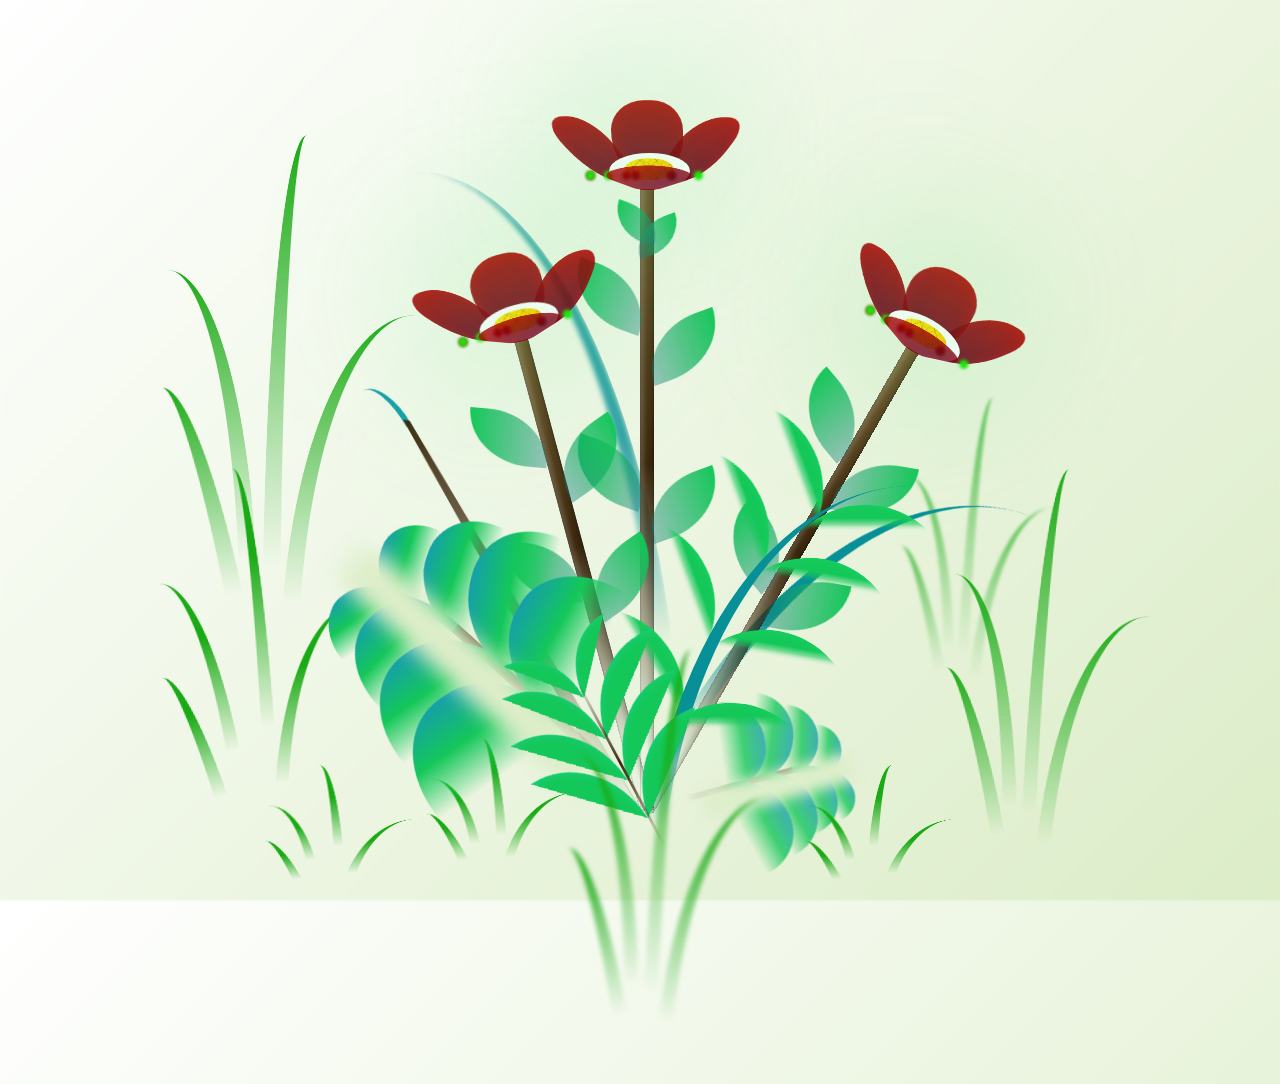
<file: flower.html>
<!DOCTYPE html>
<html lang="en">
<head>
    <meta charset="UTF-8">
    <meta name="viewport" content="width=device-width, initial-scale=1.0">
    <title>Nosso Jardim</title>
    <link rel="stylesheet" href="style.css">
</head>


  
<body class="not-loaded">
  <div class="night"></div>
  <div class="flowers">
    <div class="flower flower--1">
      <div class="flower__leafs flower__leafs--1">
        <div class="flower__leaf flower__leaf--1"></div>
        <div class="flower__leaf flower__leaf--2"></div>
        <div class="flower__leaf flower__leaf--3"></div>
        <div class="flower__leaf flower__leaf--4"></div>
        

        <div class="flower__white-circle"></div>

        <div class="flower__light flower__light--1"></div>
        <div class="flower__light flower__light--2"></div>
        <div class="flower__light flower__light--3"></div>
        <div class="flower__light flower__light--4"></div>
        <div class="flower__light flower__light--5"></div>
        <div class="flower__light flower__light--6"></div>
        <div class="flower__light flower__light--7"></div>
        <div class="flower__light flower__light--8"></div>

      </div>
      <div class="flower__line">
        <div class="flower__line__leaf flower__line__leaf--1"></div>
        <div class="flower__line__leaf flower__line__leaf--2"></div>
        <div class="flower__line__leaf flower__line__leaf--3"></div>
        <div class="flower__line__leaf flower__line__leaf--4"></div>
        <div class="flower__line__leaf flower__line__leaf--5"></div>
        <div class="flower__line__leaf flower__line__leaf--6"></div>
      </div>
    </div>

    <div class="flower flower--2">
      <div class="flower__leafs flower__leafs--2">
        <div class="flower__leaf flower__leaf--1"></div>
        <div class="flower__leaf flower__leaf--2"></div>
        <div class="flower__leaf flower__leaf--3"></div>
        <div class="flower__leaf flower__leaf--4"></div>
        <div class="flower__white-circle"></div>

        <div class="flower__light flower__light--1"></div>
        <div class="flower__light flower__light--2"></div>
        <div class="flower__light flower__light--3"></div>
        <div class="flower__light flower__light--4"></div>
        <div class="flower__light flower__light--5"></div>
        <div class="flower__light flower__light--6"></div>
        <div class="flower__light flower__light--7"></div>
        <div class="flower__light flower__light--8"></div>

      </div>
      <div class="flower__line">
        <div class="flower__line__leaf flower__line__leaf--1"></div>
        <div class="flower__line__leaf flower__line__leaf--2"></div>
        <div class="flower__line__leaf flower__line__leaf--3"></div>
        <div class="flower__line__leaf flower__line__leaf--4"></div>
      </div>
    </div>

    <div class="flower flower--3">
      <div class="flower__leafs flower__leafs--3">
        <div class="flower__leaf flower__leaf--1"></div>
        <div class="flower__leaf flower__leaf--2"></div>
        <div class="flower__leaf flower__leaf--3"></div>
        <div class="flower__leaf flower__leaf--4"></div>
        <div class="flower__white-circle"></div>

        <div class="flower__light flower__light--1"></div>
        <div class="flower__light flower__light--2"></div>
        <div class="flower__light flower__light--3"></div>
        <div class="flower__light flower__light--4"></div>
        <div class="flower__light flower__light--5"></div>
        <div class="flower__light flower__light--6"></div>
        <div class="flower__light flower__light--7"></div>
        <div class="flower__light flower__light--8"></div>

      </div>
      <div class="flower__line">
        <div class="flower__line__leaf flower__line__leaf--1"></div>
        <div class="flower__line__leaf flower__line__leaf--2"></div>
        <div class="flower__line__leaf flower__line__leaf--3"></div>
        <div class="flower__line__leaf flower__line__leaf--4"></div>
      </div>
    </div>

    <div class="grow-ans" style="--d:1.2s">
      <div class="flower__g-long">
        <div class="flower__g-long__top"></div>
        <div class="flower__g-long__bottom"></div>
      </div>
    </div>

    <div class="growing-grass">
      <div class="flower__grass flower__grass--1">
        <div class="flower__grass--top"></div>
        <div class="flower__grass--bottom"></div>
        <div class="flower__grass__leaf flower__grass__leaf--1"></div>
        <div class="flower__grass__leaf flower__grass__leaf--2"></div>
        <div class="flower__grass__leaf flower__grass__leaf--3"></div>
        <div class="flower__grass__leaf flower__grass__leaf--4"></div>
        <div class="flower__grass__leaf flower__grass__leaf--5"></div>
        <div class="flower__grass__leaf flower__grass__leaf--6"></div>
        <div class="flower__grass__leaf flower__grass__leaf--7"></div>
        <div class="flower__grass__leaf flower__grass__leaf--8"></div>
        <div class="flower__grass__overlay"></div>
      </div>
    </div>

    <div class="growing-grass">
      <div class="flower__grass flower__grass--2">
        <div class="flower__grass--top"></div>
        <div class="flower__grass--bottom"></div>
        <div class="flower__grass__leaf flower__grass__leaf--1"></div>
        <div class="flower__grass__leaf flower__grass__leaf--2"></div>
        <div class="flower__grass__leaf flower__grass__leaf--3"></div>
        <div class="flower__grass__leaf flower__grass__leaf--4"></div>
        <div class="flower__grass__leaf flower__grass__leaf--5"></div>
        <div class="flower__grass__leaf flower__grass__leaf--6"></div>
        <div class="flower__grass__leaf flower__grass__leaf--7"></div>
        <div class="flower__grass__leaf flower__grass__leaf--8"></div>
        <div class="flower__grass__overlay"></div>
      </div>
    </div>

    <div class="grow-ans" style="--d:2.4s">
      <div class="flower__g-right flower__g-right--1">
        <div class="leaf"></div>
      </div>
    </div>

    <div class="grow-ans" style="--d:2.8s">
      <div class="flower__g-right flower__g-right--2">
        <div class="leaf"></div>
      </div>
    </div>

    <div class="grow-ans" style="--d:2.8s">
      <div class="flower__g-front">
        <div class="flower__g-front__leaf-wrapper flower__g-front__leaf-wrapper--1">
          <div class="flower__g-front__leaf"></div>
        </div>
        <div class="flower__g-front__leaf-wrapper flower__g-front__leaf-wrapper--2">
          <div class="flower__g-front__leaf"></div>
        </div>
        <div class="flower__g-front__leaf-wrapper flower__g-front__leaf-wrapper--3">
          <div class="flower__g-front__leaf"></div>
        </div>
        <div class="flower__g-front__leaf-wrapper flower__g-front__leaf-wrapper--4">
          <div class="flower__g-front__leaf"></div>
        </div>
        <div class="flower__g-front__leaf-wrapper flower__g-front__leaf-wrapper--5">
          <div class="flower__g-front__leaf"></div>
        </div>
        <div class="flower__g-front__leaf-wrapper flower__g-front__leaf-wrapper--6">
          <div class="flower__g-front__leaf"></div>
        </div>
        <div class="flower__g-front__leaf-wrapper flower__g-front__leaf-wrapper--7">
          <div class="flower__g-front__leaf"></div>
        </div>
        <div class="flower__g-front__leaf-wrapper flower__g-front__leaf-wrapper--8">
          <div class="flower__g-front__leaf"></div>
        </div>
        <div class="flower__g-front__line"></div>
      </div>
    </div>

    <div class="grow-ans" style="--d:3.2s">
      <div class="flower__g-fr">
        <div class="leaf"></div>
        <div class="flower__g-fr__leaf flower__g-fr__leaf--1"></div>
        <div class="flower__g-fr__leaf flower__g-fr__leaf--2"></div>
        <div class="flower__g-fr__leaf flower__g-fr__leaf--3"></div>
        <div class="flower__g-fr__leaf flower__g-fr__leaf--4"></div>
        <div class="flower__g-fr__leaf flower__g-fr__leaf--5"></div>
        <div class="flower__g-fr__leaf flower__g-fr__leaf--6"></div>
        <div class="flower__g-fr__leaf flower__g-fr__leaf--7"></div>
        <div class="flower__g-fr__leaf flower__g-fr__leaf--8"></div>
      </div>
    </div>

    <div class="long-g long-g--0">
      <div class="grow-ans" style="--d:3s">
        <div class="leaf leaf--0"></div>
      </div>
      <div class="grow-ans" style="--d:2.2s">
        <div class="leaf leaf--1"></div>
      </div>
      <div class="grow-ans" style="--d:3.4s">
        <div class="leaf leaf--2"></div>
      </div>
      <div class="grow-ans" style="--d:3.6s">
        <div class="leaf leaf--3"></div>
      </div>
    </div>

    <div class="long-g long-g--1">
      <div class="grow-ans" style="--d:3.6s">
        <div class="leaf leaf--0"></div>
      </div>
      <div class="grow-ans" style="--d:3.8s">
        <div class="leaf leaf--1"></div>
      </div>
      <div class="grow-ans" style="--d:4s">
        <div class="leaf leaf--2"></div>
      </div>
      <div class="grow-ans" style="--d:4.2s">
        <div class="leaf leaf--3"></div>
      </div>
    </div>

    <div class="long-g long-g--2">
      <div class="grow-ans" style="--d:4s">
        <div class="leaf leaf--0"></div>
      </div>
      <div class="grow-ans" style="--d:4.2s">
        <div class="leaf leaf--1"></div>
      </div>
      <div class="grow-ans" style="--d:4.4s">
        <div class="leaf leaf--2"></div>
      </div>
      <div class="grow-ans" style="--d:4.6s">
        <div class="leaf leaf--3"></div>
      </div>
    </div>

    <div class="long-g long-g--3">
      <div class="grow-ans" style="--d:4s">
        <div class="leaf leaf--0"></div>
      </div>
      <div class="grow-ans" style="--d:4.2s">
        <div class="leaf leaf--1"></div>
      </div>
      <div class="grow-ans" style="--d:3s">
        <div class="leaf leaf--2"></div>
      </div>
      <div class="grow-ans" style="--d:3.6s">
        <div class="leaf leaf--3"></div>
      </div>
    </div>

    <div class="long-g long-g--4">
      <div class="grow-ans" style="--d:4s">
        <div class="leaf leaf--0"></div>
      </div>
      <div class="grow-ans" style="--d:4.2s">
        <div class="leaf leaf--1"></div>
      </div>
      <div class="grow-ans" style="--d:3s">
        <div class="leaf leaf--2"></div>
      </div>
      <div class="grow-ans" style="--d:3.6s">
        <div class="leaf leaf--3"></div>
      </div>
    </div>

    <div class="long-g long-g--5">
      <div class="grow-ans" style="--d:4s">
        <div class="leaf leaf--0"></div>
      </div>
      <div class="grow-ans" style="--d:4.2s">
        <div class="leaf leaf--1"></div>
      </div>
      <div class="grow-ans" style="--d:3s">
        <div class="leaf leaf--2"></div>
      </div>
      <div class="grow-ans" style="--d:3.6s">
        <div class="leaf leaf--3"></div>
      </div>
    </div>

    <div class="long-g long-g--6">
      <div class="grow-ans" style="--d:4.2s">
        <div class="leaf leaf--0"></div>
      </div>
      <div class="grow-ans" style="--d:4.4s">
        <div class="leaf leaf--1"></div>
      </div>
      <div class="grow-ans" style="--d:4.6s">
        <div class="leaf leaf--2"></div>
      </div>
      <div class="grow-ans" style="--d:4.8s">
        <div class="leaf leaf--3"></div>
      </div>
    </div>

    <div class="long-g long-g--7">
      <div class="grow-ans" style="--d:3s">
        <div class="leaf leaf--0"></div>
      </div>
      <div class="grow-ans" style="--d:3.2s">
        <div class="leaf leaf--1"></div>
      </div>
      <div class="grow-ans" style="--d:3.5s">
        <div class="leaf leaf--2"></div>
      </div>
      <div class="grow-ans" style="--d:3.6s">
        <div class="leaf leaf--3"></div>
      </div>
    </div>
  </div>
</body>
<script>
  onload = () => {
    const c = setTimeout(() => {
      document.body.classList.remove("not-loaded");
      clearTimeout(c);
    }, 1000);
  };
</script>

</html>
</file>
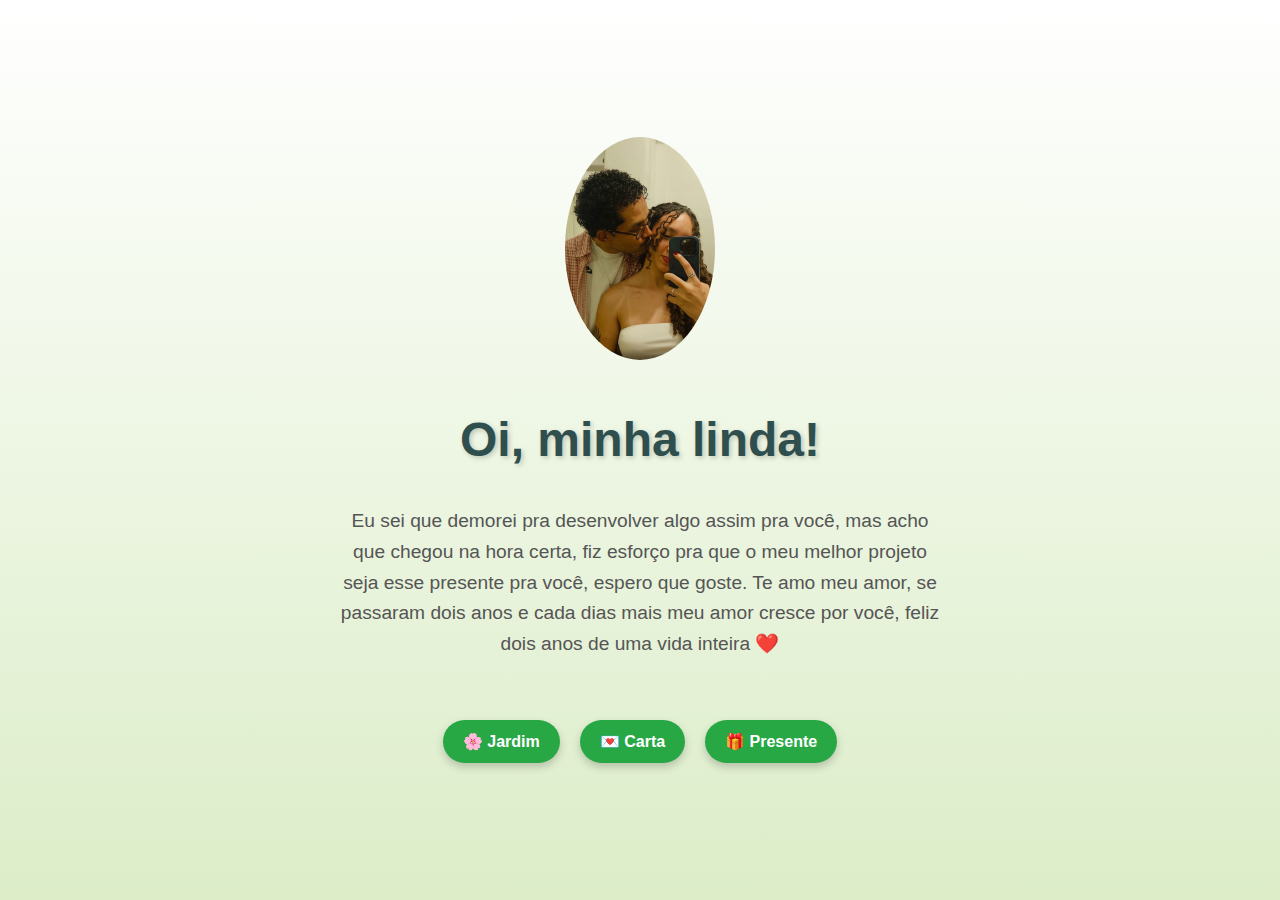
<file: inicial.html>
<!DOCTYPE html>
<html lang="pt-BR">
<head>
    <meta charset="UTF-8">
    <meta name="viewport" content="width=device-width, initial-scale=1.0">
    <title>Página Inicial</title>
    <style>
        html, body {
            height: 100%;
            margin: 0;
            padding: 0;
            display: flex;
            flex-direction: column;
            align-items: center;
            justify-content: center;
            font-family: 'Poppins', sans-serif; /* Fonte moderna */
            background: linear-gradient(#ffffff, #dcedc8);
        }

        h1 {
            font-size: 3em;
            color: #2f4f4f;
            margin-bottom: 20px;
            text-align: center;
            text-shadow: 2px 2px 5px rgba(0, 0, 0, 0.2);
        }

        p {
            font-size: 1.2em;
            line-height: 1.6em;
            color: #555;
            text-align: center;
            max-width: 600px;
            margin-bottom: 30px;
        }

        .buttons {
            display: flex;
            gap: 20px;
            margin-top: 30px;
        }

        .button {
            background-color: #28a745;
            color: white;
            padding: 12px 20px;
            text-decoration: none;
            border-radius: 25px;
            font-size: 1em;
            font-weight: bold;
            box-shadow: 0 4px 8px rgba(0, 0, 0, 0.2);
            transition: background-color 0.3s, transform 0.2s;
        }

        .button:hover {
            background-color: #218838;
            transform: translateY(-3px);
        }

        .button:active {
            background-color: #1e7e34;
            transform: translateY(1px);
        }
    </style>
</head>
<body>
    <img src="imagens/imagem_inicio.jpeg" alt="Foto de Bem-vinda" style="width: 150px; border-radius: 50%; margin-bottom: 20px;">

<h1>Oi, minha linda!</h1>

<p>
    Eu sei que demorei pra desenvolver algo assim pra você, mas acho que chegou na hora certa, fiz esforço pra que o meu melhor projeto seja esse presente pra você, espero que goste.
    Te amo meu amor, se passaram dois anos e cada dias mais meu amor cresce por você, feliz dois anos de uma vida inteira ❤️
</p>

<div class="buttons">
    <a href="flower.html" class="button">🌸 Jardim</a>
    <a href="carta.html" class="button">💌 Carta</a>
    <a href="presente.html" class="button">🎁 Presente</a>
</div>

</body>
</html>
</file>
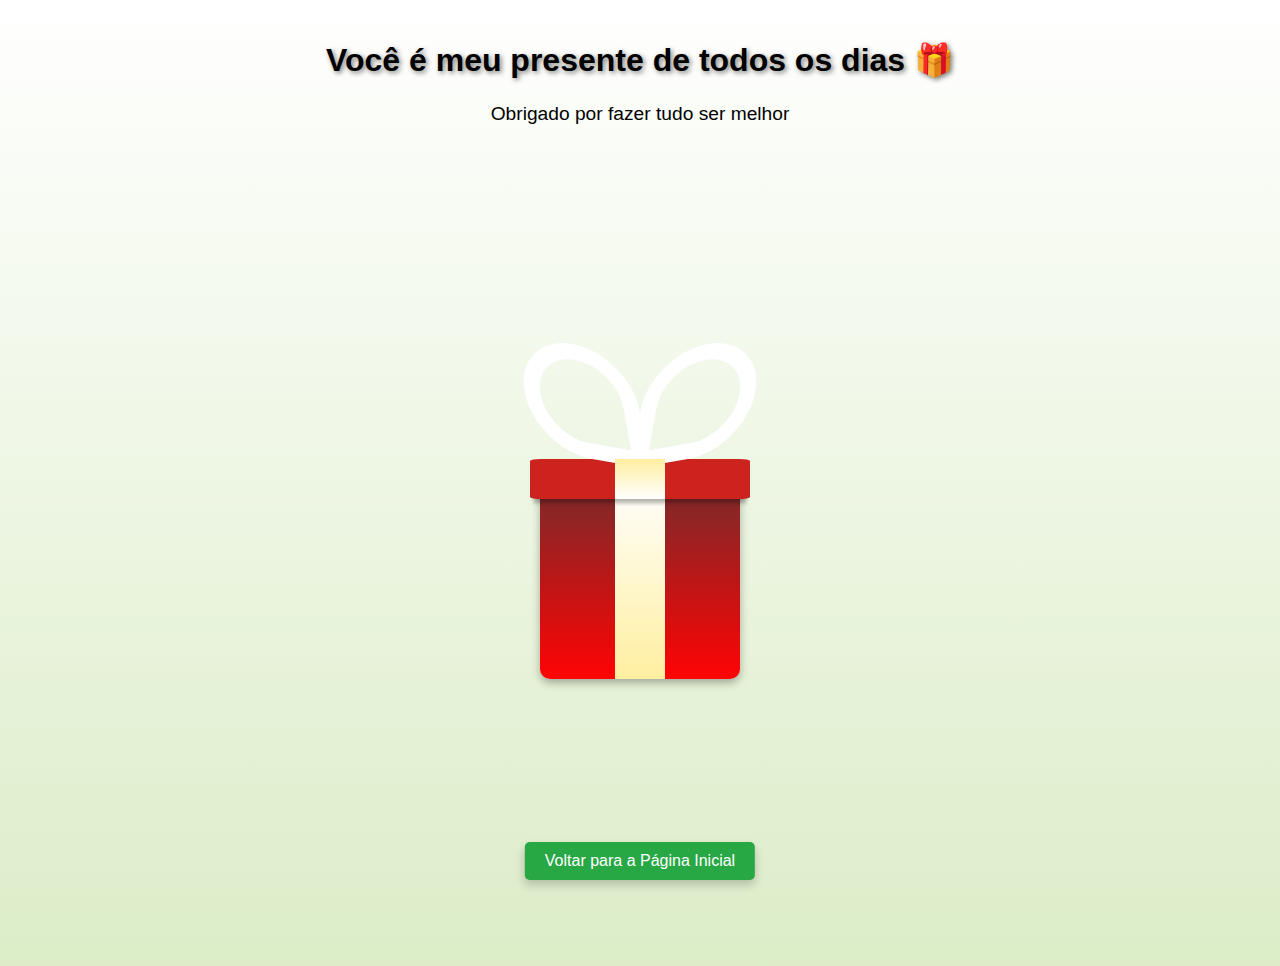
<file: presente.html>
<!DOCTYPE html>
<html lang="en">
<head>
    <meta charset="UTF-8">
    <meta name="viewport" content="width=device-width, initial-scale=1.0">
    <title>Lindica</title>
    <link rel="stylesheet" href="style_presente.css">
</head>
<div class="title">
  <h1>Você é meu presente de todos os dias 🎁</h1>
  <p>Obrigado por fazer tudo ser melhor</p>
</div>
<div class="container">
    <button class="back-button" onclick="window.location.href='index.html'">Voltar para a Página Inicial</button>
    <div class="row">
      <div class="col-12">
        <h3 class="text-center text-light my-5"></h3>
      </div>
      <div class="col-12 mt-5 d-flex justify-content-center">
        <div class="box">
          <div class="box-body">
            <img class="img" src="imagens/presente.jpeg">
            <div class="box-lid">
              
              <div class="box-bowtie"></div>
              
            </div>
          </div>
        </div>
      </div>
    </div>
  </div>
</file>
<file: style.css>
*,
*::after,
*::before {
  padding: 0;
  margin: 0;
  box-sizing: border-box;
}

:root {
  --dark-color: #000;
}

body {
  display: flex;
  align-items: flex-end;
  justify-content: center;
  min-height: 100vh;
  background: linear-gradient(135deg, #ffffff, #dcedc8);
  overflow: hidden;
  perspective: 1000px;
}

.night {
  position: fixed;
  left: 50%;
  top: 0;
  transform: translateX(-50%);
  width: 100%;
  height: 100%;
  filter: blur(0.1vmin);
  background: linear-gradient(135deg, #ffffff, #dcedc8);
}

.flowers {
  position: relative;
  transform: scale(1);
}

.flower {
  position: absolute;
  bottom: 10vmin;
  transform-origin: bottom center;
  z-index: 10;
  --fl-speed: 0.8s;
}
.flower--1 {
  animation: moving-flower-1 4s linear infinite;
}
.flower--1 .flower__line {
  height: 70vmin;
  animation-delay: 0.3s;
}
.flower--1 .flower__line__leaf--1 {
  animation: blooming-leaf-right var(--fl-speed) 1.6s backwards;
}
.flower--1 .flower__line__leaf--2 {
  animation: blooming-leaf-right var(--fl-speed) 1.4s backwards;
}
.flower--1 .flower__line__leaf--3 {
  animation: blooming-leaf-left var(--fl-speed) 1.2s backwards;
}
.flower--1 .flower__line__leaf--4 {
  animation: blooming-leaf-left var(--fl-speed) 1s backwards;
}
.flower--1 .flower__line__leaf--5 {
  animation: blooming-leaf-right var(--fl-speed) 1.8s backwards;
}
.flower--1 .flower__line__leaf--6 {
  animation: blooming-leaf-left var(--fl-speed) 2s backwards;
}
.flower--2 {
  left: 50%;
  transform: rotate(30deg);
  animation: moving-flower-2 4s linear infinite;
}
.flower--2 .flower__line {
  height: 60vmin;
  animation-delay: 0.8s;
}
.flower--2 .flower__line__leaf--1 {
  animation: blooming-leaf-right var(--fl-speed) 1.9s backwards;
}
.flower--2 .flower__line__leaf--2 {
  animation: blooming-leaf-right var(--fl-speed) 1.7s backwards;
}
.flower--2 .flower__line__leaf--3 {
  animation: blooming-leaf-left var(--fl-speed) 1.5s backwards;
}
.flower--2 .flower__line__leaf--4 {
  animation: blooming-leaf-left var(--fl-speed) 1.3s backwards;
}
.flower--3 {
  left: 50%;
  transform: rotate(-15deg);
  animation: moving-flower-3 4s linear infinite;
}
.flower--3 .flower__line {
  animation-delay: 0.9s;
}
.flower--3 .flower__line__leaf--1 {
  animation: blooming-leaf-right var(--fl-speed) 2.5s backwards;
}
.flower--3 .flower__line__leaf--2 {
  animation: blooming-leaf-right var(--fl-speed) 2.3s backwards;
}
.flower--3 .flower__line__leaf--3 {
  animation: blooming-leaf-left var(--fl-speed) 2.1s backwards;
}
.flower--3 .flower__line__leaf--4 {
  animation: blooming-leaf-left var(--fl-speed) 1.9s backwards;
}
.flower__leafs {
  position: relative;
  animation: blooming-flower 2s backwards;
}
.flower__leafs--1 {
  animation-delay: 1.1s;
}
.flower__leafs--2 {
  animation-delay: 1.4s;
}
.flower__leafs--3 {
  animation-delay: 1.7s;
}
.flower__leafs::after {
  content: "";
  position: absolute;
  left: 0;
  top: 0;
  transform: translate(-50%, -100%);
  width: 8vmin;
  height: 8vmin;
  background-color: #36e45c;
  filter: blur(10vmin);
}
.flower__leaf {
  position: absolute;
  bottom: 0;
  left: 50%;
  width: 8vmin;
  height: 11vmin;
  border-radius: 51% 49% 47% 53%/44% 45% 55% 69%;
  background-color: #65e6cc;
  background-image: linear-gradient(to top, #5F021F, 	#a70000);
  transform-origin: bottom center;
  opacity: 0.9;
  box-shadow: inset 0 0 2vmin rgba(212, 6, 6, 0.5);
}
.flower__leaf--1 {
  transform: translate(-10%, 1%) rotateY(40deg) rotateX(-50deg);
}
.flower__leaf--2 {
  transform: translate(-50%, -4%) rotateX(40deg);
}
.flower__leaf--3 {
  transform: translate(-90%, 0%) rotateY(45deg) rotateX(50deg);
}
.flower__leaf--4 {
  width: 8vmin;
  height: 8vmin;
  transform-origin: bottom left;
  border-radius: 4vmin 10vmin 4vmin 4vmin;
  transform: translate(0%, 18%) rotateX(70deg) rotate(-43deg);
  background-image: linear-gradient(to top, #5F021F, 	#a70000);
  z-index: 1;
  opacity: 0.8;
}
.flower__white-circle {
  position: absolute;
  left: -3.5vmin;
  top: -3vmin;
  width: 9vmin;
  height: 4vmin;
  border-radius: 50%;
  background-color: #fff;
}
.flower__white-circle::after {
  content: "";
  position: absolute;
  left: 50%;
  top: 45%;
  transform: translate(-50%, -50%);
  width: 60%;
  height: 60%;
  border-radius: inherit;
  background-image: repeating-linear-gradient(135deg, rgba(0, 0, 0, 0.03) 0px, rgba(0, 0, 0, 0.03) 1px, transparent 1px, transparent 12px), repeating-linear-gradient(45deg, rgba(0, 0, 0, 0.03) 0px, rgba(0, 0, 0, 0.03) 1px, transparent 1px, transparent 12px), repeating-linear-gradient(67.5deg, rgba(0, 0, 0, 0.03) 0px, rgba(0, 0, 0, 0.03) 1px, transparent 1px, transparent 12px), repeating-linear-gradient(135deg, rgba(0, 0, 0, 0.03) 0px, rgba(0, 0, 0, 0.03) 1px, transparent 1px, transparent 12px), repeating-linear-gradient(45deg, rgba(0, 0, 0, 0.03) 0px, rgba(0, 0, 0, 0.03) 1px, transparent 1px, transparent 12px), repeating-linear-gradient(112.5deg, rgba(0, 0, 0, 0.03) 0px, rgba(0, 0, 0, 0.03) 1px, transparent 1px, transparent 12px), repeating-linear-gradient(112.5deg, rgba(0, 0, 0, 0.03) 0px, rgba(0, 0, 0, 0.03) 1px, transparent 1px, transparent 12px), repeating-linear-gradient(45deg, rgba(0, 0, 0, 0.03) 0px, rgba(0, 0, 0, 0.03) 1px, transparent 1px, transparent 12px), repeating-linear-gradient(22.5deg, rgba(0, 0, 0, 0.03) 0px, rgba(0, 0, 0, 0.03) 1px, transparent 1px, transparent 12px), repeating-linear-gradient(45deg, rgba(0, 0, 0, 0.03) 0px, rgba(0, 0, 0, 0.03) 1px, transparent 1px, transparent 12px), repeating-linear-gradient(22.5deg, rgba(0, 0, 0, 0.03) 0px, rgba(0, 0, 0, 0.03) 1px, transparent 1px, transparent 12px), repeating-linear-gradient(135deg, rgba(0, 0, 0, 0.03) 0px, rgba(0, 0, 0, 0.03) 1px, transparent 1px, transparent 12px), repeating-linear-gradient(157.5deg, rgba(0, 0, 0, 0.03) 0px, rgba(0, 0, 0, 0.03) 1px, transparent 1px, transparent 12px), repeating-linear-gradient(67.5deg, rgba(0, 0, 0, 0.03) 0px, rgba(0, 0, 0, 0.03) 1px, transparent 1px, transparent 12px), repeating-linear-gradient(67.5deg, rgba(0, 0, 0, 0.03) 0px, rgba(0, 0, 0, 0.03) 1px, transparent 1px, transparent 12px), linear-gradient(90deg, #ffeb12, #ffce00);
}
.flower__line {
  height: 55vmin;
  width: 1.5vmin;
  background-image: linear-gradient(to left, rgba(0, 0, 0, 0.2), transparent, rgba(255, 255, 255, 0.2)), linear-gradient(to top, transparent 10%, #3C280D, #795C34);  box-shadow: inset 0 0 2px rgba(0, 0, 0, 0.5);
  animation: grow-flower-tree 4s backwards;
}
.flower__line__leaf {
  --w: 7vmin;
  --h: calc(var(--w) + 2vmin);
  position: absolute;
  top: 20%;
  left: 90%;
  width: var(--w);
  height: var(--h);
  border-top-right-radius: var(--h);
  border-bottom-left-radius: var(--h);
  background-image: linear-gradient(to top, rgba(20, 117, 122, 0.4), #14c759 );
}
.flower__line__leaf--1 {
  transform: rotate(70deg) rotateY(30deg);
}
.flower__line__leaf--2 {
  top: 45%;
  transform: rotate(70deg) rotateY(30deg);
}
.flower__line__leaf--3, .flower__line__leaf--4, .flower__line__leaf--6 {
  border-top-right-radius: 0;
  border-bottom-left-radius: 0;
  border-top-left-radius: var(--h);
  border-bottom-right-radius: var(--h);
  left: -460%;
  top: 12%;
  transform: rotate(-70deg) rotateY(30deg);
}
.flower__line__leaf--4 {
  top: 40%;
}
.flower__line__leaf--5 {
  top: 0;
  transform-origin: left;
  transform: rotate(70deg) rotateY(30deg) scale(0.6);
}
.flower__line__leaf--6 {
  top: -2%;
  left: -450%;
  transform-origin: right;
  transform: rotate(-70deg) rotateY(30deg) scale(0.6);
}
.flower__light {
  position: absolute;
  bottom: 0vmin;
  width: 1vmin;
  height: 1vmin;
  background-color: 	#a70000;
  border-radius: 50%;
  filter: blur(0.2vmin);
  animation: light-ans 4s linear infinite backwards;
}
.flower__light:nth-child(odd) {
  background-color: #16e703;
}
.flower__light--1 {
  left: -2vmin;
  animation-delay: 1s;
}
.flower__light--2 {
  left: 3vmin;
  animation-delay: 0.5s;
}
.flower__light--3 {
  left: -6vmin;
  animation-delay: 0.3s;
}
.flower__light--4 {
  left: 6vmin;
  animation-delay: 0.9s;
}
.flower__light--5 {
  left: -1vmin;
  animation-delay: 1.5s;
}
.flower__light--6 {
  left: -4vmin;
  animation-delay: 3s;
}
.flower__light--7 {
  left: 3vmin;
  animation-delay: 2s;
}
.flower__light--8 {
  left: -6vmin;
  animation-delay: 3.5s;
}
.flower__grass {
  --c: #159faa;
  --line-w: 1.5vmin;
  position: absolute;
  bottom: 12vmin;
  left: -7vmin;
  display: flex;
  flex-direction: column;
  align-items: flex-end;
  z-index: 20;
  transform-origin: bottom center;
  transform: rotate(-48deg) rotateY(40deg);
}
.flower__grass--1 {
  animation: moving-grass 2s linear infinite;
}
.flower__grass--2 {
  left: 2vmin;
  bottom: 10vmin;
  transform: scale(0.5) rotate(75deg) rotateX(10deg) rotateY(-200deg);
  opacity: 0.8;
  z-index: 0;
  animation: moving-grass--2 1.5s linear infinite;
}
.flower__grass--top {
  width: 7vmin;
  height: 10vmin;
  border-top-right-radius: 100%;
  border-right: var(--line-w) solid var(--c);
  transform-origin: bottom center;
  transform: rotate(-2deg);
}
.flower__grass--bottom {
  margin-top: -2px;
  width: var(--line-w);
  height: 25vmin;
  background-image: linear-gradient(to top, transparent, #3C280D);
}
.flower__grass__leaf {
  --size: 10vmin;
  position: absolute;
  width: calc(var(--size) * 2.1);
  height: var(--size);
  border-top-left-radius: var(--size);
  border-top-right-radius: var(--size);
  background-image: linear-gradient(to top, transparent, #14c759, var(--c));
  z-index: 100;
}
.flower__grass__leaf--1 {
  top: -6%;
  left: 30%;
  --size: 6vmin;
  transform: rotate(-20deg);
  animation: growing-grass-ans--1 2s 2.6s backwards;
}
@keyframes growing-grass-ans--1 {
  0% {
    transform-origin: bottom left;
    transform: rotate(-20deg) scale(0);
  }
}
.flower__grass__leaf--2 {
  top: -5%;
  left: -110%;
  --size: 6vmin;
  transform: rotate(10deg);
  animation: growing-grass-ans--2 2s 2.4s linear backwards;
}
@keyframes growing-grass-ans--2 {
  0% {
    transform-origin: bottom right;
    transform: rotate(10deg) scale(0);
  }
}
.flower__grass__leaf--3 {
  top: 5%;
  left: 60%;
  --size: 8vmin;
  transform: rotate(-18deg) rotateX(-20deg);
  animation: growing-grass-ans--3 2s 2.2s linear backwards;
}
@keyframes growing-grass-ans--3 {
  0% {
    transform-origin: bottom left;
    transform: rotate(-18deg) rotateX(-20deg) scale(0);
  }
}
.flower__grass__leaf--4 {
  top: 6%;
  left: -135%;
  --size: 8vmin;
  transform: rotate(2deg);
  animation: growing-grass-ans--4 2s 2s linear backwards;
}
@keyframes growing-grass-ans--4 {
  0% {
    transform-origin: bottom right;
    transform: rotate(2deg) scale(0);
  }
}
.flower__grass__leaf--5 {
  top: 20%;
  left: 60%;
  --size: 10vmin;
  transform: rotate(-24deg) rotateX(-20deg);
  animation: growing-grass-ans--5 2s 1.8s linear backwards;
}
@keyframes growing-grass-ans--5 {
  0% {
    transform-origin: bottom left;
    transform: rotate(-24deg) rotateX(-20deg) scale(0);
  }
}
.flower__grass__leaf--6 {
  top: 22%;
  left: -180%;
  --size: 10vmin;
  transform: rotate(10deg);
  animation: growing-grass-ans--6 2s 1.6s linear backwards;
}
@keyframes growing-grass-ans--6 {
  0% {
    transform-origin: bottom right;
    transform: rotate(10deg) scale(0);
  }
}
.flower__grass__leaf--7 {
  top: 39%;
  left: 70%;
  --size: 10vmin;
  transform: rotate(-10deg);
  animation: growing-grass-ans--7 2s 1.4s linear backwards;
}
@keyframes growing-grass-ans--7 {
  0% {
    transform-origin: bottom left;
    transform: rotate(-10deg) scale(0);
  }
}
.flower__grass__leaf--8 {
  top: 40%;
  left: -215%;
  --size: 11vmin;
  transform: rotate(10deg);
  animation: growing-grass-ans--8 2s 1.2s linear backwards;
}
@keyframes growing-grass-ans--8 {
  0% {
    transform-origin: bottom right;
    transform: rotate(10deg) scale(0);
  }
}
.flower__grass__overlay {
  position: absolute;
  top: -10%;
  right: 0%;
  width: 100%;
  height: 100%;
  background-color: #dcedc8;
  filter: blur(1.5vmin);
  z-index: 100;
}
.flower__g-long {
  --w: 2vmin;
  --h: 6vmin;
  --c: #159faa;
  position: absolute;
  bottom: 10vmin;
  left: -3vmin;
  transform-origin: bottom center;
  transform: rotate(-30deg) rotateY(-20deg);
  display: flex;
  flex-direction: column;
  align-items: flex-end;
  animation: flower-g-long-ans 3s linear infinite;
}
@keyframes flower-g-long-ans {
  0%, 100% {
    transform: rotate(-30deg) rotateY(-20deg);
  }
  50% {
    transform: rotate(-32deg) rotateY(-20deg);
  }
}
.flower__g-long__top {
  top: calc(var(--h) * -1);
  width: calc(var(--w) + 1vmin);
  height: var(--h);
  border-top-right-radius: 100%;
  border-right: 0.7vmin solid var(--c);
  transform: translate(-0.7vmin, 1vmin);
}
.flower__g-long__bottom {
  width: var(--w);
  height: 50vmin;
  transform-origin: bottom center;
  background-image: linear-gradient(to top, transparent, #3C280D);
  box-shadow: inset 0 0 2px rgba(0, 0, 0, 0.5);
  clip-path: polygon(35% 0, 65% 1%, 100% 100%, 0% 100%);
}
.flower__g-right {
  position: absolute;
  bottom: 6vmin;
  left: -2vmin;
  transform-origin: bottom left;
  transform: rotate(20deg);
}
.flower__g-right .leaf {
  width: 30vmin;
  height: 50vmin;
  border-top-left-radius: 100%;
  border-left: 2vmin solid #079097;
  mask-image: linear-gradient(to top, transparent 30%, #079097 60%);
}
.flower__g-right--1 {
  animation: flower-g-right-ans 2.5s linear infinite;
}
.flower__g-right--2 {
  left: 5vmin;
  transform: rotateY(-180deg);
  animation: flower-g-right-ans--2 3s linear infinite;
}
.flower__g-right--2 .leaf {
  height: 75vmin;
  filter: blur(0.3vmin);
  opacity: 0.8;
}
@keyframes flower-g-right-ans {
  0%, 100% {
    transform: rotate(20deg);
  }
  50% {
    transform: rotate(24deg) rotateX(-20deg);
  }
}
@keyframes flower-g-right-ans--2 {
  0%, 100% {
    transform: rotateY(-180deg) rotate(0deg) rotateX(-20deg);
  }
  50% {
    transform: rotateY(-180deg) rotate(6deg) rotateX(-20deg);
  }
}
.flower__g-front {
  position: absolute;
  bottom: 6vmin;
  left: 2.5vmin;
  z-index: 100;
  transform-origin: bottom center;
  transform: rotate(-28deg) rotateY(30deg) scale(1.04);
  animation: flower__g-front-ans 2s linear infinite;
}
@keyframes flower__g-front-ans {
  0%, 100% {
    transform: rotate(-28deg) rotateY(30deg) scale(1.04);
  }
  50% {
    transform: rotate(-35deg) rotateY(40deg) scale(1.04);
  }
}
.flower__g-front__line {
  width: 0.3vmin;
  height: 20vmin;
  background-image: linear-gradient(to top, transparent, #3C280D, transparent 100%);
  position: relative;
}
.flower__g-front__leaf-wrapper {
  position: absolute;
  top: 0;
  left: 0;
  transform-origin: bottom left;
  transform: rotate(10deg);
}
.flower__g-front__leaf-wrapper:nth-child(even) {
  left: 0vmin;
  transform: rotateY(-180deg) rotate(5deg);
  animation: flower__g-front__leaf-left-ans 1s ease-in backwards;
}
.flower__g-front__leaf-wrapper:nth-child(odd) {
  animation: flower__g-front__leaf-ans 1s ease-in backwards;
}
.flower__g-front__leaf-wrapper--1 {
  top: -8vmin;
  transform: scale(0.7);
  animation: flower__g-front__leaf-ans 1s 5.5s ease-in backwards !important;
}
.flower__g-front__leaf-wrapper--2 {
  top: -8vmin;
  transform: rotateY(-180deg) scale(0.7) !important;
  animation: flower__g-front__leaf-left-ans-2 1s 4.6s ease-in backwards !important;
}
.flower__g-front__leaf-wrapper--3 {
  top: -3vmin;
  animation: flower__g-front__leaf-ans 1s 4.6s ease-in backwards;
}
.flower__g-front__leaf-wrapper--4 {
  top: -3vmin;
  transform: rotateY(-180deg) scale(0.9) !important;
  animation: flower__g-front__leaf-left-ans-2 1s 4.6s ease-in backwards !important;
}
@keyframes flower__g-front__leaf-left-ans-2 {
  0% {
    transform: rotateY(-180deg) scale(0);
  }
}
.flower__g-front__leaf-wrapper--5, .flower__g-front__leaf-wrapper--6 {
  top: 2vmin;
}
.flower__g-front__leaf-wrapper--7, .flower__g-front__leaf-wrapper--8 {
  top: 6.5vmin;
}
.flower__g-front__leaf-wrapper--2 {
  animation-delay: 5.2s !important;
}
.flower__g-front__leaf-wrapper--3 {
  animation-delay: 4.9s !important;
}
.flower__g-front__leaf-wrapper--5 {
  animation-delay: 4.3s !important;
}
.flower__g-front__leaf-wrapper--6 {
  animation-delay: 4.1s !important;
}
.flower__g-front__leaf-wrapper--7 {
  animation-delay: 3.8s !important;
}
.flower__g-front__leaf-wrapper--8 {
  animation-delay: 3.5s !important;
}
@keyframes flower__g-front__leaf-ans {
  0% {
    transform: rotate(10deg) scale(0);
  }
}
@keyframes flower__g-front__leaf-left-ans {
  0% {
    transform: rotateY(-180deg) rotate(5deg) scale(0);
  }
}
.flower__g-front__leaf {
  width: 10vmin;
  height: 10vmin;
  border-radius: 100% 0% 0% 100%/100% 100% 0% 0%;
  box-shadow: inset 0 2px 1vmin rgba(44, 238, 252, 0.2);
  background-image:  linear-gradient(to bottom right, #14c759  50%, transparent 50%, transparent);
  -webkit-mask-image: linear-gradient(to bottom right, #159faa 50%, transparent 50%, transparent);
  mask-image: linear-gradient(to bottom right, #159faa 50%, transparent 50%, transparent);
}
.flower__g-fr {
  position: absolute;
  bottom: -4vmin;
  left: vmin;
  transform-origin: bottom left;
  z-index: 10;
  animation: flower__g-fr-ans 2s linear infinite;
}
@keyframes flower__g-fr-ans {
  0%, 100% {
    transform: rotate(2deg);
  }
  50% {
    transform: rotate(4deg);
  }
}
.flower__g-fr .leaf {
  width: 30vmin;
  height: 50vmin;
  border-top-left-radius: 100%;
  border-left: 2vmin solid #079097;
  mask-image: linear-gradient(to top, transparent 25%, #079097 50%);
  position: relative;
  z-index: 1;
}
.flower__g-fr__leaf {
  position: absolute;
  top: 0;
  left: 0;
  width: 10vmin;
  height: 10vmin;
  border-radius: 100% 0% 0% 100%/100% 100% 0% 0%;
  box-shadow: inset 0 2px 1vmin rgba(44, 252, 124, 0.2);
  background-image: linear-gradient(to bottom right, #14c759 45%, transparent 50%, transparent);
  mask-image: linear-gradient(135deg, #159faa 40%, transparent 50%, transparent);
}
.flower__g-fr__leaf--1 {
  left: 20vmin;
  transform: rotate(45deg);
  animation: flower__g-fr-leaft-ans-1 0.5s 5.2s linear backwards;
}
@keyframes flower__g-fr-leaft-ans-1 {
  0% {
    transform-origin: left;
    transform: rotate(45deg) scale(0);
  }
}
.flower__g-fr__leaf--2 {
  left: 12vmin;
  top: -7vmin;
  transform: rotate(25deg) rotateY(-180deg);
  animation: flower__g-fr-leaft-ans-6 0.5s 5s linear backwards;
}
.flower__g-fr__leaf--3 {
  left: 15vmin;
  top: 6vmin;
  transform: rotate(55deg);
  animation: flower__g-fr-leaft-ans-5 0.5s 4.8s linear backwards;
}
.flower__g-fr__leaf--4 {
  left: 6vmin;
  top: -2vmin;
  transform: rotate(25deg) rotateY(-180deg);
  animation: flower__g-fr-leaft-ans-6 0.5s 4.6s linear backwards;
}
.flower__g-fr__leaf--5 {
  left: 10vmin;
  top: 14vmin;
  transform: rotate(55deg);
  animation: flower__g-fr-leaft-ans-5 0.5s 4.4s linear backwards;
}
@keyframes flower__g-fr-leaft-ans-5 {
  0% {
    transform-origin: left;
    transform: rotate(55deg) scale(0);
  }
}
.flower__g-fr__leaf--6 {
  left: 0vmin;
  top: 6vmin;
  transform: rotate(25deg) rotateY(-180deg);
  animation: flower__g-fr-leaft-ans-6 0.5s 4.2s linear backwards;
}
@keyframes flower__g-fr-leaft-ans-6 {
  0% {
    transform-origin: right;
    transform: rotate(25deg) rotateY(-180deg) scale(0);
  }
}
.flower__g-fr__leaf--7 {
  left: 5vmin;
  top: 22vmin;
  transform: rotate(45deg);
  animation: flower__g-fr-leaft-ans-7 0.5s 4s linear backwards;
}
@keyframes flower__g-fr-leaft-ans-7 {
  0% {
    transform-origin: left;
    transform: rotate(45deg) scale(0);
  }
}
.flower__g-fr__leaf--8 {
  left: -4vmin;
  top: 15vmin;
  transform: rotate(15deg) rotateY(-180deg);
  animation: flower__g-fr-leaft-ans-8 0.5s 3.8s linear backwards;
}
@keyframes flower__g-fr-leaft-ans-8 {
  0% {
    transform-origin: right;
    transform: rotate(15deg) rotateY(-180deg) scale(0);
  }
}

.long-g {
  position: absolute;
  bottom: 25vmin;
  left: -42vmin;
  transform-origin: bottom left;
}
.long-g--1 {
  bottom: 0vmin;
  transform: scale(0.8) rotate(-5deg);
}
.long-g--1 .leaf {
mask-image: linear-gradient(to top, transparent 40%, #079097 80%) !important;
}
.long-g--1 .leaf--1 {
  --w: 5vmin;
  --h: 60vmin;
  left: -2vmin;
  transform: rotate(3deg) rotateY(-180deg);
}
.long-g--2, .long-g--3 {
  bottom: -3vmin;
  left: -35vmin;
  transform-origin: center;
  transform: scale(0.6) rotateX(60deg);
}
.long-g--2 .leaf, .long-g--3 .leaf {
  mask-image: linear-gradient(to top, transparent 50%, #079097 80%) !important;
}
.long-g--2 .leaf--1, .long-g--3 .leaf--1 {
  left: -1vmin;
  transform: rotateY(-180deg);
}
.long-g--3 {
  left: -17vmin;
  bottom: 0vmin;
}
.long-g--3 .leaf {
  mask-image: linear-gradient(to top, transparent 40%, #079097 80%) !important;
}
.long-g--4 {
  left: 25vmin;
  bottom: -3vmin;
  transform-origin: center;
  transform: scale(0.6) rotateX(60deg);
}
.long-g--4 .leaf {
  mask-image: linear-gradient(to top, transparent 50%, #079097 80%) !important;
}
.long-g--5 {
  left: 42vmin;
  bottom: 0vmin;
  transform: scale(0.8) rotate(2deg);
}
.long-g--6 {
  left: 0vmin;
  bottom: -20vmin;
  z-index: 100;
  filter: blur(0.3vmin);
  transform: scale(0.8) rotate(2deg);
}
.long-g--7 {
  left: 35vmin;
  bottom: 20vmin;
  z-index: -1;
  filter: blur(0.3vmin);
  transform: scale(0.6) rotate(2deg);
  opacity: 0.7;
}
.long-g .leaf {
  --w: 15vmin;
  --h: 40vmin;
  --c: #1aaa15;
  position: absolute;
  bottom: 0;
  width: var(--w);
  height: var(--h);
  border-top-left-radius: 100%;
  border-left: 2vmin solid var(--c);
  mask-image: linear-gradient(to top, transparent 20%, var(--dark-color));
  transform-origin: bottom center;
}
.long-g .leaf--0 {
  left: 2vmin;
  animation: leaf-ans-1 4s linear infinite;
}
.long-g .leaf--1 {
  --w: 5vmin;
  --h: 60vmin;
  animation: leaf-ans-1 4s linear infinite;
}
.long-g .leaf--2 {
  --w: 10vmin;
  --h: 40vmin;
  left: -0.5vmin;
  bottom: 5vmin;
  transform-origin: bottom left;
  transform: rotateY(-180deg);
  animation: leaf-ans-2 3s linear infinite;
}
.long-g .leaf--3 {
  --w: 5vmin;
  --h: 30vmin;
  left: -1vmin;
  bottom: 3.2vmin;
  transform-origin: bottom left;
  transform: rotate(-10deg) rotateY(-180deg);
  animation: leaf-ans-3 3s linear infinite;
}

@keyframes leaf-ans-1 {
  0%, 100% {
    transform: rotate(-5deg) scale(1);
  }
  50% {
    transform: rotate(5deg) scale(1.1);
  }
}
@keyframes leaf-ans-2 {
  0%, 100% {
    transform: rotateY(-180deg) rotate(5deg);
  }
  50% {
    transform: rotateY(-180deg) rotate(0deg) scale(1.1);
  }
}
@keyframes leaf-ans-3 {
  0%, 100% {
    transform: rotate(-10deg) rotateY(-180deg);
  }
  50% {
    transform: rotate(-20deg) rotateY(-180deg);
  }
}
.grow-ans {
  animation: grow-ans 2s var(--d) backwards;
}

@keyframes grow-ans {
  0% {
    transform: scale(0);
    opacity: 0;
  }
}
@keyframes light-ans {
  0% {
    opacity: 0;
    transform: translateY(0vmin);
  }
  25% {
    opacity: 1;
    transform: translateY(-5vmin) translateX(-2vmin);
  }
  50% {
    opacity: 1;
    transform: translateY(-15vmin) translateX(2vmin);
    filter: blur(0.2vmin);
  }
  75% {
    transform: translateY(-20vmin) translateX(-2vmin);
    filter: blur(0.2vmin);
  }
  100% {
    transform: translateY(-30vmin);
    opacity: 0;
    filter: blur(1vmin);
  }
}
@keyframes moving-flower-1 {
  0%, 100% {
    transform: rotate(2deg);
  }
  50% {
    transform: rotate(-2deg);
  }
}
@keyframes moving-flower-2 {
  0%, 100% {
    transform: rotate(18deg);
  }
  50% {
    transform: rotate(14deg);
  }
}
@keyframes moving-flower-3 {
  0%, 100% {
    transform: rotate(-18deg);
  }
  50% {
    transform: rotate(-20deg) rotateY(-10deg);
  }
}
@keyframes blooming-leaf-right {
  0% {
    transform-origin: left;
    transform: rotate(70deg) rotateY(30deg) scale(0);
  }
}
@keyframes blooming-leaf-left {
  0% {
    transform-origin: right;
    transform: rotate(-70deg) rotateY(30deg) scale(0);
  }
}
@keyframes grow-flower-tree {
  0% {
    height: 0;
    border-radius: 1vmin;
  }
}
@keyframes blooming-flower {
  0% {
    transform: scale(0);
  }
}
@keyframes moving-grass {
  0%, 100% {
    transform: rotate(-48deg) rotateY(40deg);
  }
  50% {
    transform: rotate(-50deg) rotateY(40deg);
  }
}
@keyframes moving-grass--2 {
  0%, 100% {
    transform: scale(0.5) rotate(75deg) rotateX(10deg) rotateY(-200deg);
  }
  50% {
    transform: scale(0.5) rotate(79deg) rotateX(10deg) rotateY(-200deg);
  }
}
.growing-grass {
  animation: growing-grass-ans 1s 2s backwards;
}

@keyframes growing-grass-ans {
  0% {
    transform: scale(0);
  }
}
.not-loaded * {
  animation-play-state: paused !important;
}
</file>
<file: style_presente.css>
body {
    background: linear-gradient(#ffffff, #dcedc8);
  }
  
  .box {
    position: relative;
    display: flex;
    justify-content: center;
    align-items: center;
    width: 200px;
    height: 200px;
    margin: auto;
}
.container {
    display: flex;
    justify-content: center;
    align-items: center;
    height: 100vh;
    padding-top: 50px
}

  .box::before {
    content: "";
    width: 440px;
    height: 440px;
    position: absolute;
    z-index: -1;
    top: 50%;
    left: 50%;
    -webkit-transform: translate(-50%, -50%);
            transform: translate(-50%, -50%);
    border-radius: 50%;
    
  }
  .box-body {
    position: relative;
    height: 200px;
    width: 200px;
    margin-top: 123.3333333333px;
    background-color: #cc231e;
    border-bottom-left-radius: 5%;
    border-bottom-right-radius: 5%;
    box-shadow: 0px 4px 8px 0px rgba(0, 0, 0, 0.3);
    background: linear-gradient(#762c2c,#ff0303);
  }
  .box-body .img {
    opacity: 0;
    transform: translateY(0%);
    transition: all 0.5s;
    margin: 0 auto;
    display: block;
    width: 200px;
    height: 200px;
    object-fit: cover; /* Garante que a imagem se ajuste corretamente ao tamanho */
    border-radius: 10px; /* Bordas arredondadas opcionais */
}

  .box-body:hover {
    cursor: pointer;
    -webkit-animation: box-body 1s forwards ease-in-out;
            animation: box-body 1s forwards ease-in-out;
  }
  .box-body:hover .img{
    opacity: 1;
    z-index: 0;
    transform: translateY(-157px);
  }
  .back-button {
    position: absolute;
    bottom: 20px;
    left: 50%;
    transform: translateX(-50%);
    padding: 10px 20px;
    font-size: 1em;
    border: none;
    border-radius: 5px;
    background-color: #28a745;
    color: white;
    cursor: pointer;
    box-shadow: 0 5px 10px rgba(0, 0, 0, 0.2);
    transition: background-color 0.3s;
}

.back-button:hover {
    background-color: #294a96;
}
    
  .box-body:hover .box-lid {
    -webkit-animation: box-lid 1s forwards ease-in-out;
            animation: box-lid 1s forwards ease-in-out;
  }
  .box-body:hover .box-bowtie::before {
    -webkit-animation: box-bowtie-left 1.1s forwards ease-in-out;
            animation: box-bowtie-left 1.1s forwards ease-in-out;
  }
  .box-body:hover .box-bowtie::after {
    -webkit-animation: box-bowtie-right 1.1s forwards ease-in-out;
            animation: box-bowtie-right 1.1s forwards ease-in-out;
  }
  .box-body::after {
    content: "";
    position: absolute;
    top: 0;
    bottom: 0;
    left: 50%;
    -webkit-transform: translateX(-50%);
            transform: translateX(-50%);
    width: 50px;
    background: linear-gradient(#ffffff,#ffefa0)
  }
  .box-lid {
    position: absolute;
    z-index: 1;
    left: 50%;
    -webkit-transform: translateX(-50%);
            transform: translateX(-50%);
    bottom: 90%;
    height: 40px;
    background-color: #cc231e;
    height: 40px;
    width: 220px;
    border-radius: 5%;
    box-shadow: 0 8px 4px -4px rgba(0, 0, 0, 0.3);
  }
  .box-lid::after {
    content: "";
    position: absolute;
    top: 0;
    bottom: 0;
    left: 50%;
    -webkit-transform: translateX(-50%);
            transform: translateX(-50%);
    width: 50px;
    background: linear-gradient(#ffefa0,#fff)
  }
  .box-bowtie {
    z-index: 1;
    height: 100%;
  }
  .box-bowtie::before, .box-bowtie::after {
    content: "";
    width: 83.3333333333px;
    height: 83.3333333333px;
    border: 16.6666666667px solid white;
    border-radius: 50% 50% 0 50%;
    position: absolute;
    bottom: 99%;
    z-index: -1;
  }
  .box-bowtie::before {
    left: 50%;
    -webkit-transform: translateX(-100%) skew(10deg, 10deg);
            transform: translateX(-100%) skew(10deg, 10deg);
  }
  .box-bowtie::after {
    left: 50%;
    -webkit-transform: translateX(0%) rotate(90deg) skew(10deg, 10deg);
            transform: translateX(0%) rotate(90deg) skew(10deg, 10deg);
  }
  
  @-webkit-keyframes box-lid {
    0%,
    42% {
      -webkit-transform: translate3d(-50%, 0%, 0) rotate(0deg);
              transform: translate3d(-50%, 0%, 0) rotate(0deg);
    }
    60% {
      -webkit-transform: translate3d(-85%, -230%, 0) rotate(-25deg);
              transform: translate3d(-85%, -230%, 0) rotate(-25deg);
    }
    90%, 100% {
      -webkit-transform: translate3d(-119%, 225%, 0) rotate(-70deg);
              transform: translate3d(-119%, 225%, 0) rotate(-70deg);
    }
  }
  
  @keyframes box-lid {
    0%,
    42% {
      -webkit-transform: translate3d(-50%, 0%, 0) rotate(0deg);
              transform: translate3d(-50%, 0%, 0) rotate(0deg);
    }
    60% {
      -webkit-transform: translate3d(-85%, -230%, 0) rotate(-25deg);
              transform: translate3d(-85%, -230%, 0) rotate(-25deg);
    }
    90%, 100% {
      -webkit-transform: translate3d(-119%, 225%, 0) rotate(-70deg);
              transform: translate3d(-119%, 225%, 0) rotate(-70deg);
    }
  }
  @-webkit-keyframes box-body {
    0% {
      -webkit-transform: translate3d(0%, 0%, 0) rotate(0deg);
              transform: translate3d(0%, 0%, 0) rotate(0deg);
    }
    25% {
      -webkit-transform: translate3d(0%, 25%, 0) rotate(20deg);
              transform: translate3d(0%, 25%, 0) rotate(20deg);
    }
    50% {
      -webkit-transform: translate3d(0%, -15%, 0) rotate(0deg);
              transform: translate3d(0%, -15%, 0) rotate(0deg);
    }
    70% {
      -webkit-transform: translate3d(0%, 0%, 0) rotate(0deg);
              transform: translate3d(0%, 0%, 0) rotate(0deg);
    }
  }
  @keyframes box-body {
    0% {
      -webkit-transform: translate3d(0%, 0%, 0) rotate(0deg);
              transform: translate3d(0%, 0%, 0) rotate(0deg);
    }
    25% {
      -webkit-transform: translate3d(0%, 25%, 0) rotate(20deg);
              transform: translate3d(0%, 25%, 0) rotate(20deg);
    }
    50% {
      -webkit-transform: translate3d(0%, -15%, 0) rotate(0deg);
              transform: translate3d(0%, -15%, 0) rotate(0deg);
    }
    70% {
      -webkit-transform: translate3d(0%, 0%, 0) rotate(0deg);
              transform: translate3d(0%, 0%, 0) rotate(0deg);
    }
  }
  @-webkit-keyframes box-bowtie-right {
    0%,
    50%,
    75% {
      -webkit-transform: translateX(0%) rotate(90deg) skew(10deg, 10deg);
              transform: translateX(0%) rotate(90deg) skew(10deg, 10deg);
    }
    90%,
    100% {
      -webkit-transform: translate(-50%, -15%) rotate(45deg) skew(10deg, 10deg);
              transform: translate(-50%, -15%) rotate(45deg) skew(10deg, 10deg);
      box-shadow: 0px 4px 8px -4px rgba(0, 0, 0, 0.3);
    }
  }
  @keyframes box-bowtie-right {
    0%,
    50%,
    75% {
      -webkit-transform: translateX(0%) rotate(90deg) skew(10deg, 10deg);
              transform: translateX(0%) rotate(90deg) skew(10deg, 10deg);
    }
    90%,
    100% {
      -webkit-transform: translate(-50%, -15%) rotate(45deg) skew(10deg, 10deg);
              transform: translate(-50%, -15%) rotate(45deg) skew(10deg, 10deg);
      box-shadow: 0px 4px 8px -4px rgba(0, 0, 0, 0.3);
    }
  }
  @-webkit-keyframes box-bowtie-left {
    0% {
      -webkit-transform: translateX(-100%) rotate(0deg) skew(10deg, 10deg);
              transform: translateX(-100%) rotate(0deg) skew(10deg, 10deg);
    }
    50%,
    75% {
      -webkit-transform: translate(-50%, -15%) rotate(45deg) skew(10deg, 10deg);
              transform: translate(-50%, -15%) rotate(45deg) skew(10deg, 10deg);
    }
    90%,
    100% {
      -webkit-transform: translateX(-100%) rotate(0deg) skew(10deg, 10deg);
              transform: translateX(-100%) rotate(0deg) skew(10deg, 10deg);
    }
  }
  @keyframes box-bowtie-left {
    0% {
      -webkit-transform: translateX(-100%) rotate(0deg) skew(10deg, 10deg);
              transform: translateX(-100%) rotate(0deg) skew(10deg, 10deg);
    }
    50%,
    75% {
      -webkit-transform: translate(-50%, -15%) rotate(45deg) skew(10deg, 10deg);
              transform: translate(-50%, -15%) rotate(45deg) skew(10deg, 10deg);
    }
    90%,
    100% {
      -webkit-transform: translateX(-100%) rotate(0deg) skew(10deg, 10deg);
              transform: translateX(-100%) rotate(0deg) skew(10deg, 10deg);
    }
  }
  .title {
    text-align: center;
    margin-bottom: 150px;
    font-family: 'Poppins', sans-serif;
    color: black;
    position: absolute;
    top: 20px;
    left: 50%;
    transform: translateX(-50%);
    z-index: 10;
}

.title h1 {
    font-size: 2em;
    margin-bottom: 10px;
    text-shadow: 2px 2px 5px rgba(0, 0, 0, 0.5);
}

.title p {
    font-size: 1.2em;
    line-height: 1.6;
}
</file>
